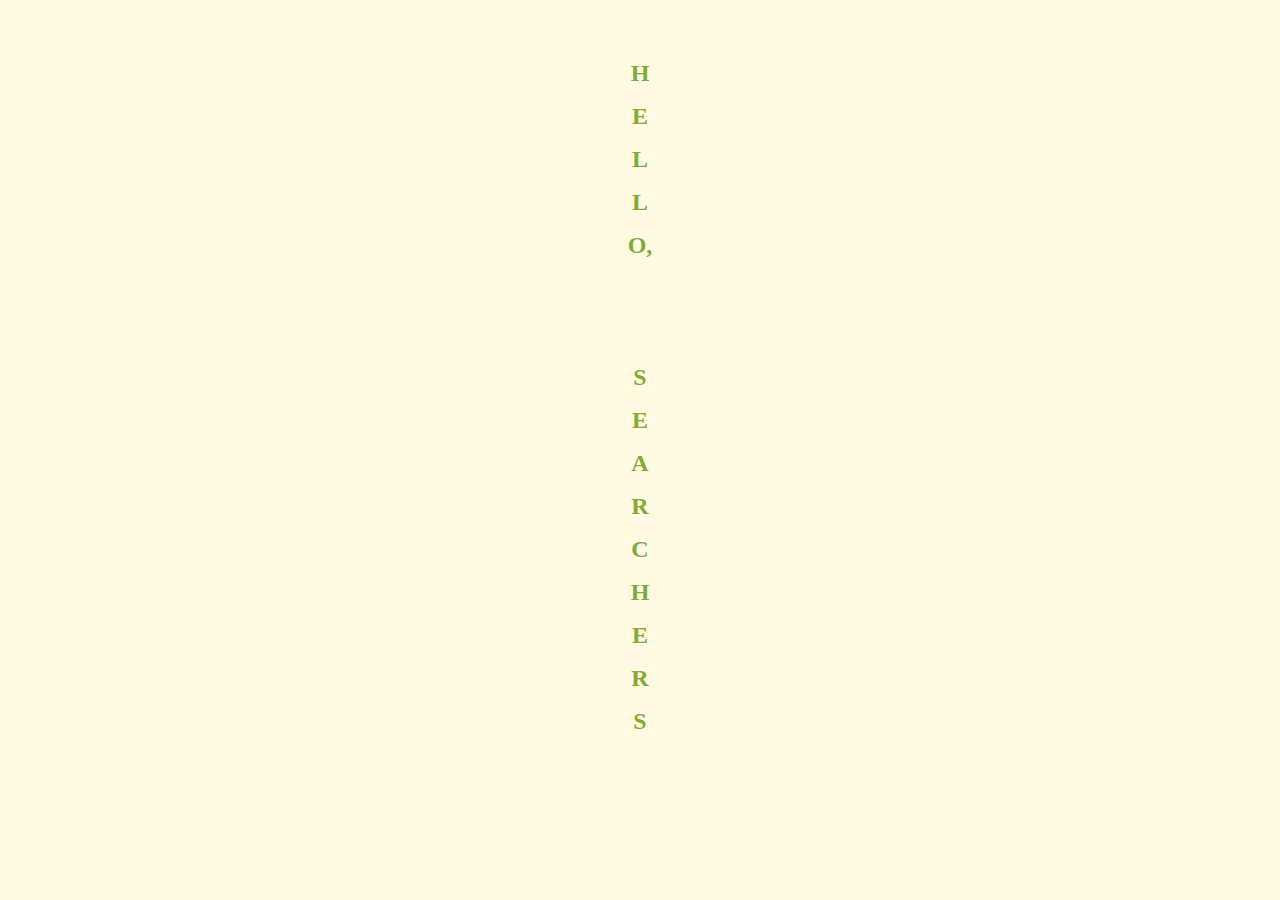
<file: website/index.html>
<!DOCTYPE html>
<html>
<head>
  <title>The Library of Babel</title>
  <meta charset="utf-8">
  <meta name="viewport" content="width=device-width, initial-scale=1">
  <link rel="preconnect" href="https://fonts.googleapis.com">
<link rel="preconnect" href="https://fonts.gstatic.com" crossorigin>
<link href="https://fonts.googleapis.com/css2?family=Black+Ops+One&family=DM+Serif+Display:ital@0;1&family=Dancing+Script:wght@500;700&family=EB+Garamond:ital,wght@0,400;0,500;0,600;0,700;0,800;1,400;1,500;1,600;1,700;1,800&family=Ephesis&family=Gasoek+One&family=Paytone+One&family=Philosopher:ital,wght@0,400;0,700;1,400;1,700&family=Pixelify+Sans&family=Rowdies:wght@300;400;700&family=Shizuru&family=Smooch+Sans:wght@100;200;300;400;500;600;700;800;900&family=Yeseva+One&family=Young+Serif&display=swap" rel="stylesheet"><title>Michelson</title>
  <link rel="stylesheet" href="style.css">
  <link rel="icon" href="./favicon-babel.png">
</head>



<body>  <br><br>
<h1>H</h1>
<h1>E</h1>
<h1>L</h1>
<h1>L</h1>
<h1>O,</h1>
<br><br><br><br>
<h1>S</h1>
<h1>E</h1>
<h1>A</h1>
<h1>R</h1>
<h1>C</h1>
<h1>H</h1>
<h1>E</h1>
<h1>R</h1>
<h1>S</h1>

<a href="normal/index.html" class="ga"></a>
</body>
</file>
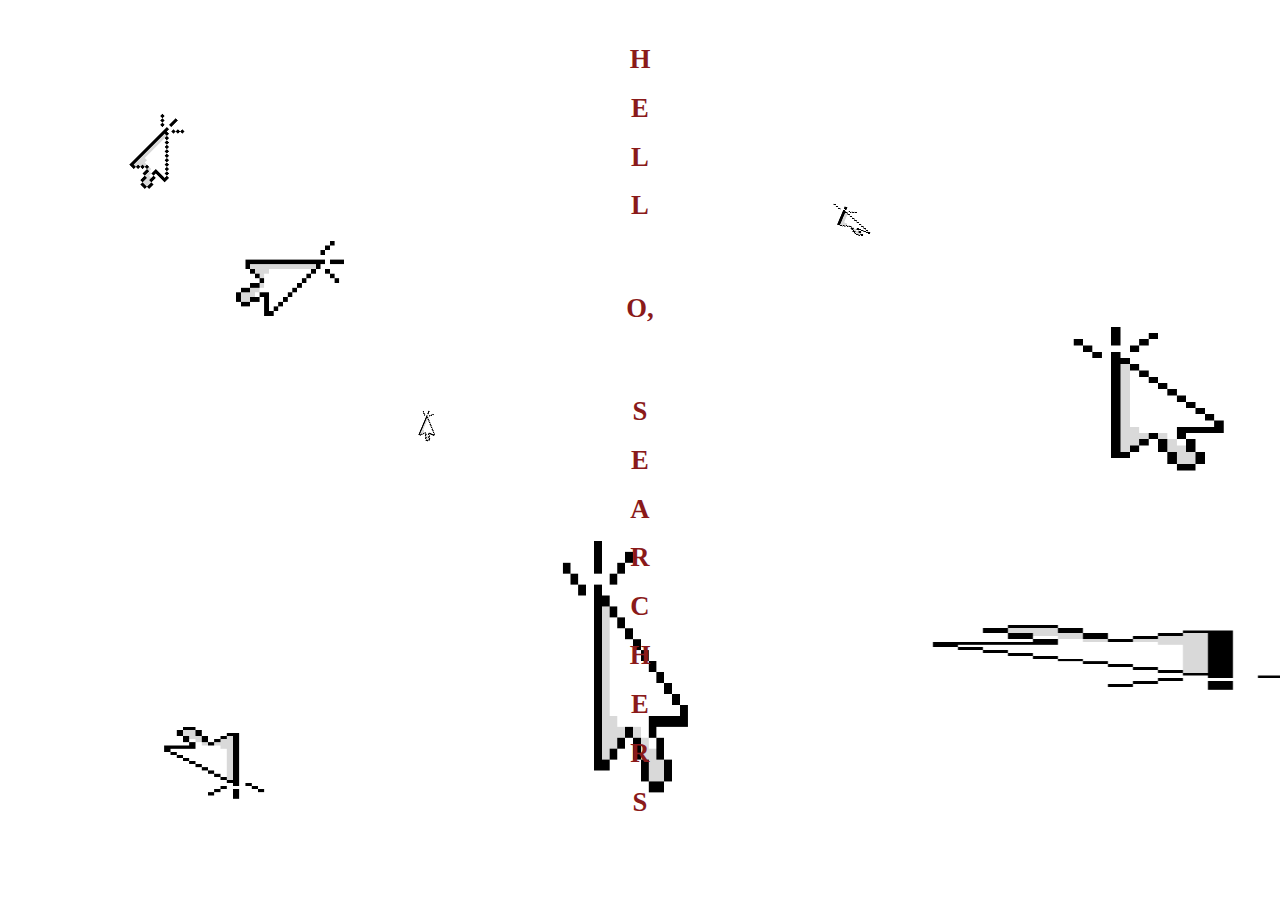
<file: website/hell/index.html>
<!DOCTYPE html>
<html>
<head>
  <title>Hell O</title>
  <meta charset="utf-8">
  <meta name="viewport" content="width=device-width, initial-scale=1">
  <link rel="preconnect" href="https://fonts.googleapis.com">
<link rel="preconnect" href="https://fonts.gstatic.com" crossorigin>
<link href="https://fonts.googleapis.com/css2?family=Black+Ops+One&family=DM+Serif+Display:ital@0;1&family=Dancing+Script:wght@500;700&family=EB+Garamond:ital,wght@0,400;0,500;0,600;0,700;0,800;1,400;1,500;1,600;1,700;1,800&family=Ephesis&family=Gasoek+One&family=Paytone+One&family=Philosopher:ital,wght@0,400;0,700;1,400;1,700&family=Pixelify+Sans&family=Rowdies:wght@300;400;700&family=Shizuru&family=Smooch+Sans:wght@100;200;300;400;500;600;700;800;900&family=Yeseva+One&family=Young+Serif&display=swap" rel="stylesheet">
  <link rel="stylesheet" href="style.css">
  <link rel="icon" href="../favicon-babel.png">
</head>

<body>

  <div class="container">
    <img src="./img/cursorgif_1676215038.gif" class="gif-image" 
    style="top: 100px; left: 100px; width: 100px; height: 100px; transform: rotate(45deg);">
    <img src="./img/cursorgif_1676215038.gif" class="gif-image" 
    style="top: 200px; left: 200px; width: 150px; height: 150px; transform: rotate(90deg);">
    <img src="./img/cursorgif_1676215038.gif" class="gif-image" 
    style="top: 700px; left: 100px; width: 200px; height: 100px; transform: rotate(180deg);">
    <img src="./img/cursorgif_1676215038.gif" class="gif-image" 
    style="top: 200px; left: 800px; width: 90px; height: 30px; transform: rotate(23deg);">
    <img src="./img/cursorgif_1676215038.gif" class="gif-image" 
    style="top: 300px; left: 1000px; width: 300px; height: 200px; transform: rotate(0deg);">
    <img src="./img/cursorgif_1676215038.gif" class="gif-image" 
    style="top: 500px; left: 500px; width: 250px; height: 350px; transform: rotate(0deg);">
    <img src="./img/cursorgif_1676215038.gif" class="gif-image" 
    style="top: 600px; left: 700px; width: 800px; height: 90px; transform: rotate(180deg);">
    <img src="./img/cursorgif_1676215038.gif" class="gif-image" 
    style="top: 400px; left: 400px; width: 40px; height: 40px; transform: rotate(23deg);">
    <!-- Add more instances of the GIF image with different styles -->
  </div>
  <div class="container">
    <br>
    <h1>H</h1>
    <h1>E</h1>
    <h1>L</h1>
    <h1>L</h1>
    <br><br>
    <h1>O,</h1>
    <br><br>
    <h1>S</h1>
    <h1>E</h1>
    <h1>A</h1>
    <h1>R</h1>
    <h1>C</h1>
    <h1>H</h1>
    <h1>E</h1>
    <h1>R</h1>
    <h1>S</h1>
  </div>
  <a href="worse/index.html" class="ga"></a>
</body>
</html>
</file>
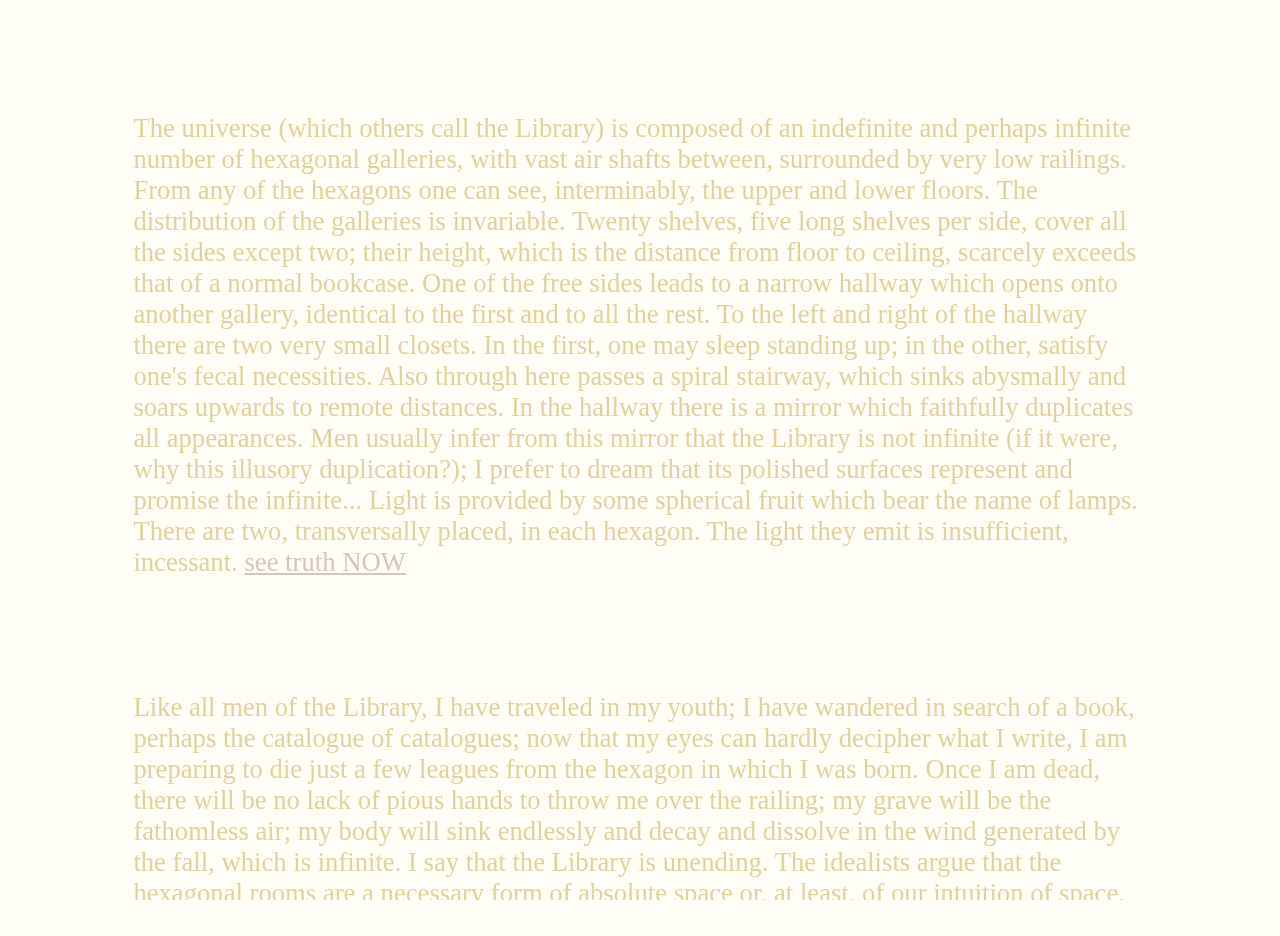
<file: website/normal/index.html>
<!DOCTYPE html>
<html>
<head>
  <title>Babel</title>
  <meta charset="utf-8">
  <meta name="viewport" content="width=device-width, initial-scale=1">
  <link rel="preconnect" href="https://fonts.googleapis.com">
<link rel="preconnect" href="https://fonts.gstatic.com" crossorigin>
<link href="https://fonts.googleapis.com/css2?family=Black+Ops+One&family=DM+Serif+Display:ital@0;1&family=Dancing+Script:wght@500;700&family=EB+Garamond:ital,wght@0,400;0,500;0,600;0,700;0,800;1,400;1,500;1,600;1,700;1,800&family=Ephesis&family=Gasoek+One&family=Paytone+One&family=Philosopher:ital,wght@0,400;0,700;1,400;1,700&family=Pixelify+Sans&family=Rowdies:wght@300;400;700&family=Shizuru&family=Smooch+Sans:wght@100;200;300;400;500;600;700;800;900&family=Yeseva+One&family=Young+Serif&display=swap" rel="stylesheet"><title>Michelson</title>
  <link rel="stylesheet" href="style.css">
  <link rel="icon" href="../favicon-babel.png">
</head>



<body>



  <canvas id="myCanvas"></canvas>
  <div class="content">
    <div class="text-container">
  <p>
    The universe (which others call the Library) is composed of an indefinite and perhaps infinite number of hexagonal galleries, with vast air shafts between, surrounded by very low railings. From any of the hexagons one can see, interminably, the upper and lower floors. The distribution of the galleries is invariable. Twenty shelves, five long shelves per side, cover all the sides except two; their height, which is the distance from floor to ceiling, scarcely exceeds that of a normal bookcase. One of the free sides leads to a narrow hallway which opens onto another gallery, identical to the first and to all the rest. To the left and right of the hallway there are two very small closets. In the first, one may sleep standing up; in the other, satisfy one's fecal necessities. Also through here passes a spiral stairway, which sinks abysmally and soars upwards to remote distances. In the hallway there is a mirror which faithfully duplicates all appearances. Men usually infer from this mirror that the Library is not infinite (if it were, why this illusory duplication?); I prefer to dream that its polished surfaces represent and promise the infinite... Light is provided by some spherical fruit which bear the name of lamps. There are two, transversally placed, in each hexagon. The light they emit is insufficient, incessant. 
    
    <a href="../hell/index.html">see truth NOW</a> </p><p>Like all men of the Library, I have traveled in my youth; I have wandered in search of a book, perhaps the catalogue of catalogues; now that my eyes can hardly decipher what I write, I am preparing to die just a few leagues from the hexagon in which I was born. Once I am dead, there will be no lack of pious hands to throw me over the railing; my grave will be the fathomless air; my body will sink endlessly and decay and dissolve in the wind generated by the fall, which is infinite. I say that the Library is unending. The idealists argue that the hexagonal rooms are a necessary form of absolute space or, at least, of our intuition of space. They reason that a triangular or pentagonal room is inconceivable. (The mystics claim that their ecstasy reveals to them a circular chamber containing a great circular book, whose spine is continuous and which follows the complete circle of the walls; but their testimony is suspect; their words, obscure. This cyclical book is God.) Let it suffice now for me to repeat the classic dictum: The Library is a sphere whose exact center is any one of its hexagons and whose circumference is inaccessible. 
    
    </p><p>There are five shelves for each<a href="../hell/index.html">see truth NOW</a> of the hexagon's walls; each shelf contains thirty-five books of uniform format; each book is of four hundred and ten pages; each page, of forty lines, each line, of some eighty letters which are black in color. There are also letters on the spine of each book; these letters do not indicate or prefigure what the pages will say. I know that this incoherence at one time seemed mysterious. Before summarizing the solution (whose discovery, in spite of its tragic projections, is perhaps the capital fact in history) I wish to recall a few axioms.
    
    </p><p>First: The Library exists ab aeterno. This truth, whose immediate corollary is the future eternity of the world, cannot be placed in doubt by any reasonable mind. Man, the imperfect librarian, may be the product of chance or of malevolent demiurgi; the universe, with its elegant endowment of shelves, of enigmatical volumes, of inexhaustible stairways for the traveler and latrines for the seated librarian, can only be the work of a god. To perceive the distance between the divine and the human, <a href="../hell/index.html">see truth NOW</a>it is enough to compare these crude wavering symbols which my fallible hand scrawls on the cover of a book, with the organic letters inside: punctual, delicate, perfectly black, inimitably symmetrical.
    
    </p><p>Second: The orthographical symbols are twenty-five in number.^ This finding made it possible, three hundred years ago, to formulate a general theory of the Library and solve satisfactorily the problem which no conjecture had deciphered: the formless and chaotic nature of almost all the books. One which my father saw in a hexagon on circuit fifteen ninety-four was made up of the letters MCV, perversely repeated from the first line to the last. Another (very much consulted in this area) is a mere labyrinth of letters, but the next-to-last page says Oh time thy pyramids. This much is already known: for every sensible line of straightforward statement, there are leagues of senseless cacophonies, verbal jumbles and incoherences. (I know of an uncouth region whose librarians repudiate the vain and superstitious custom of finding a meaning in books and equate it with that of finding a meaning in dreams or in the chaotic lines of one's palm... They admit that the inventors of this writing imitated the twenty-five natural symbols, but maintain that this application <a href="../hell/index.html">see truth NOW</a>is accidental and that the books signify nothing in themselves. This dictum, we shall see, is not entirely fallacious.)
    
    </p><p> For a long time it was believed that these impenetrable books corresponded to past or remote languages. It is true that the most ancient men, the first librarians, used a language quite different from the one we now speak; it is true that a few miles to the right the tongue is dialectical and that ninety floors farther up, it is incomprehensible. All this, I repeat, is true, but four hundred and ten pages of inalterable MCV's cannot correspond to any language, no matter how dialectical or rudimentary it may be. Some insinuated that each letter could influence the following one and that the value of MCV in the third line of page 71 was not the one the same series may have in another position on another page, but this vague thesis did not prevail. Others thought of cryptographs; generally, this conjecture has been accepted, though not in the sense in which it was formulated by its originators.
    
    </p><p>Five hundred years ago, the chief of an upper hexagon 2 came upon a book as confusing as the others, but which had nearly two pages of homogeneous lines. He showed his find to a wandering decoder who told him the lines were written in Portuguese; others said they were Yiddish. Within a century, the language was established: a Samoyedic Lithuanian dialect of Guarani, with classical Arabian inflections. The content was also deciphered: some notions of combinative analysis, illustrated with examples of variations with unlimited repetition. These examples made it possible for a librarian of genius to discover the fundamental law of the Library. This thinker observed that all the books, no matter how diverse they might be, are made <a href="../hell/index.html">see truth NOW</a>up of the same elements: the space, the period, the comma, the twenty-two letters of the alphabet. He also alleged a fact which travelers have confirmed: In the vast Library there are no t<a href="../hell/index.html">see truth NOW</a>wo identical books. From these two incontrovertible premises he deduced that the Library is total and that its shelves register all the possible combinations of the twenty-odd orthographical symbols (a number which, though extremely vast, is not infinite): Everything: the minutely detailed history of the future, the archangels' autobiographies, the faithful catalogues of the Library, thousands and thousands of false catalogues, the demonstration of the fallacy of those catalogues, the demonstration of the fallacy of the true catalogue, the Gnostic gospel of Basilides, the commentary on that gospel, the commentary on the commentary on that gospel, the true story of your death, the translation of every book in all languages, the interpolations of every book in all books.
  <p><a href="./2nd-page/index.html">Next.</a></p>

</div></div>
<script src="script.js"></script>
    <br><a href="../hell/index.html">see truth NOW</a><a href="../hell/index.html">see truth NOW</a>

</body>
</file>
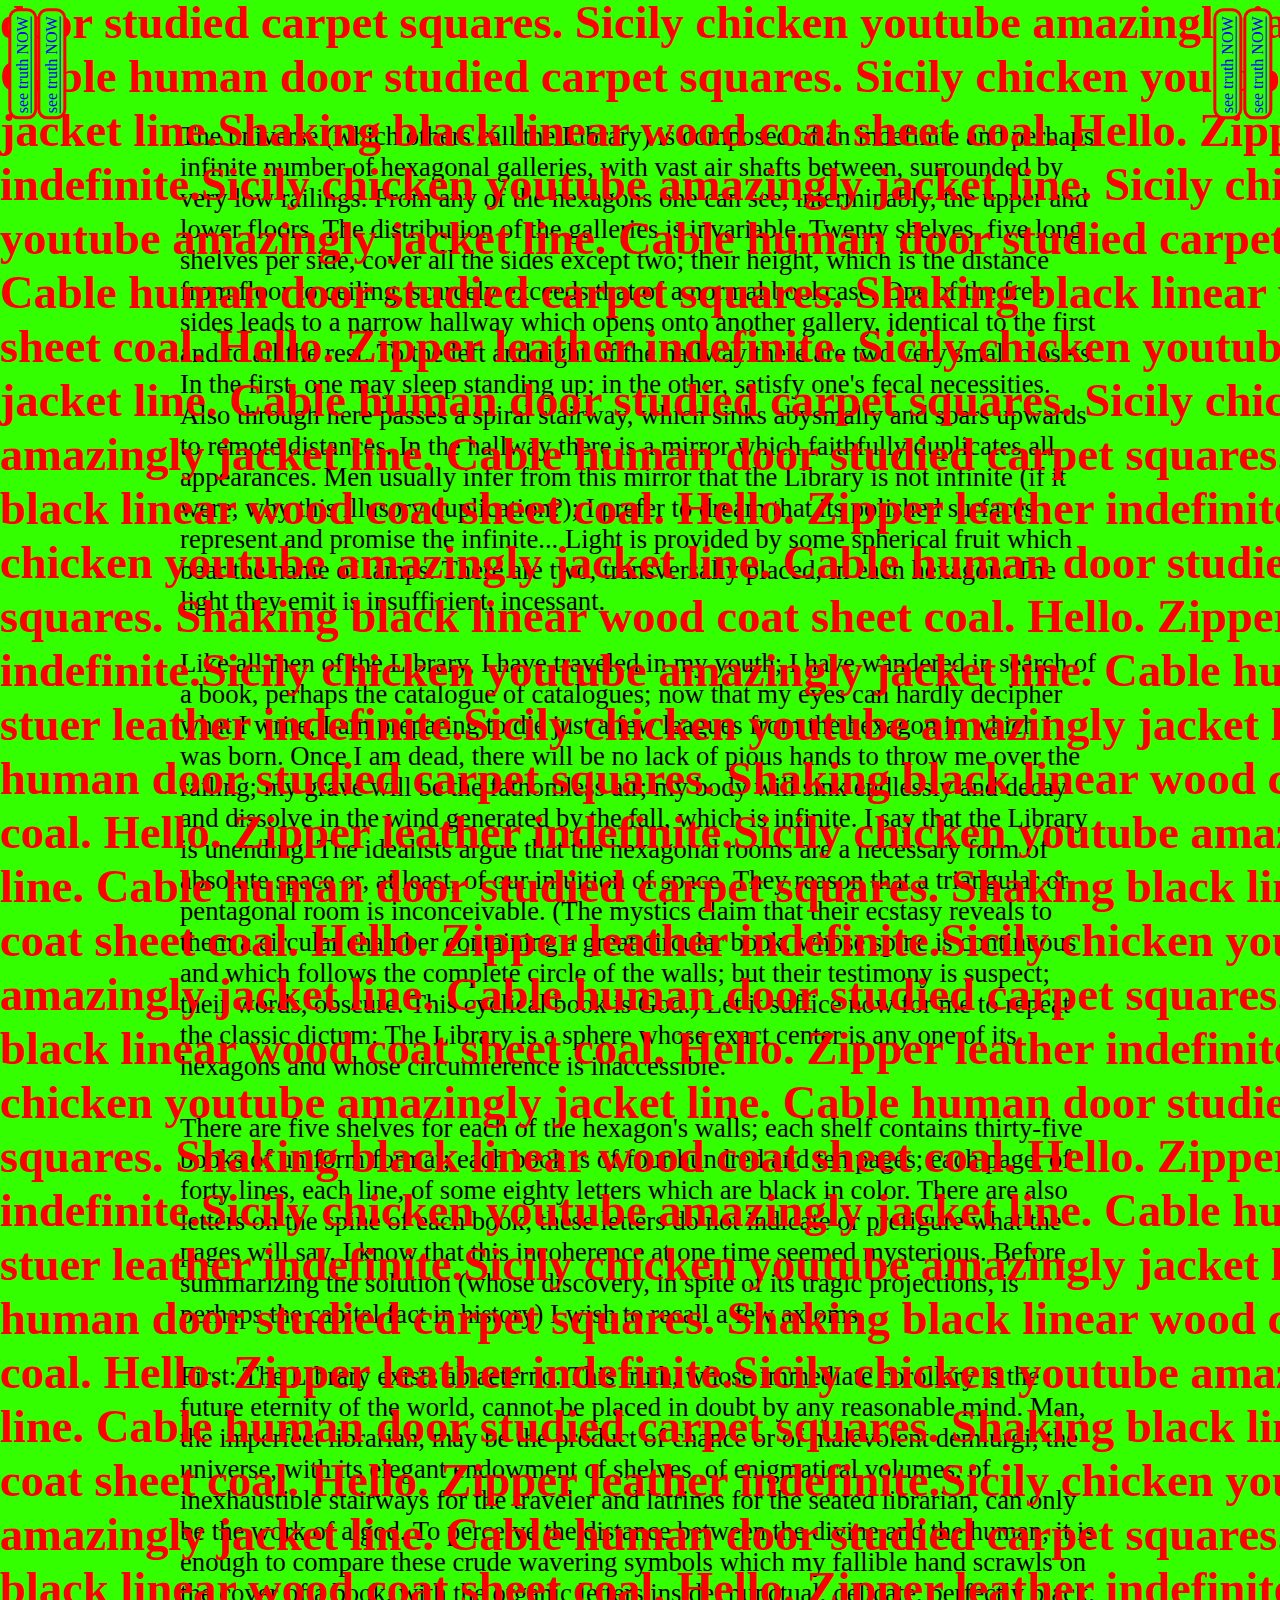
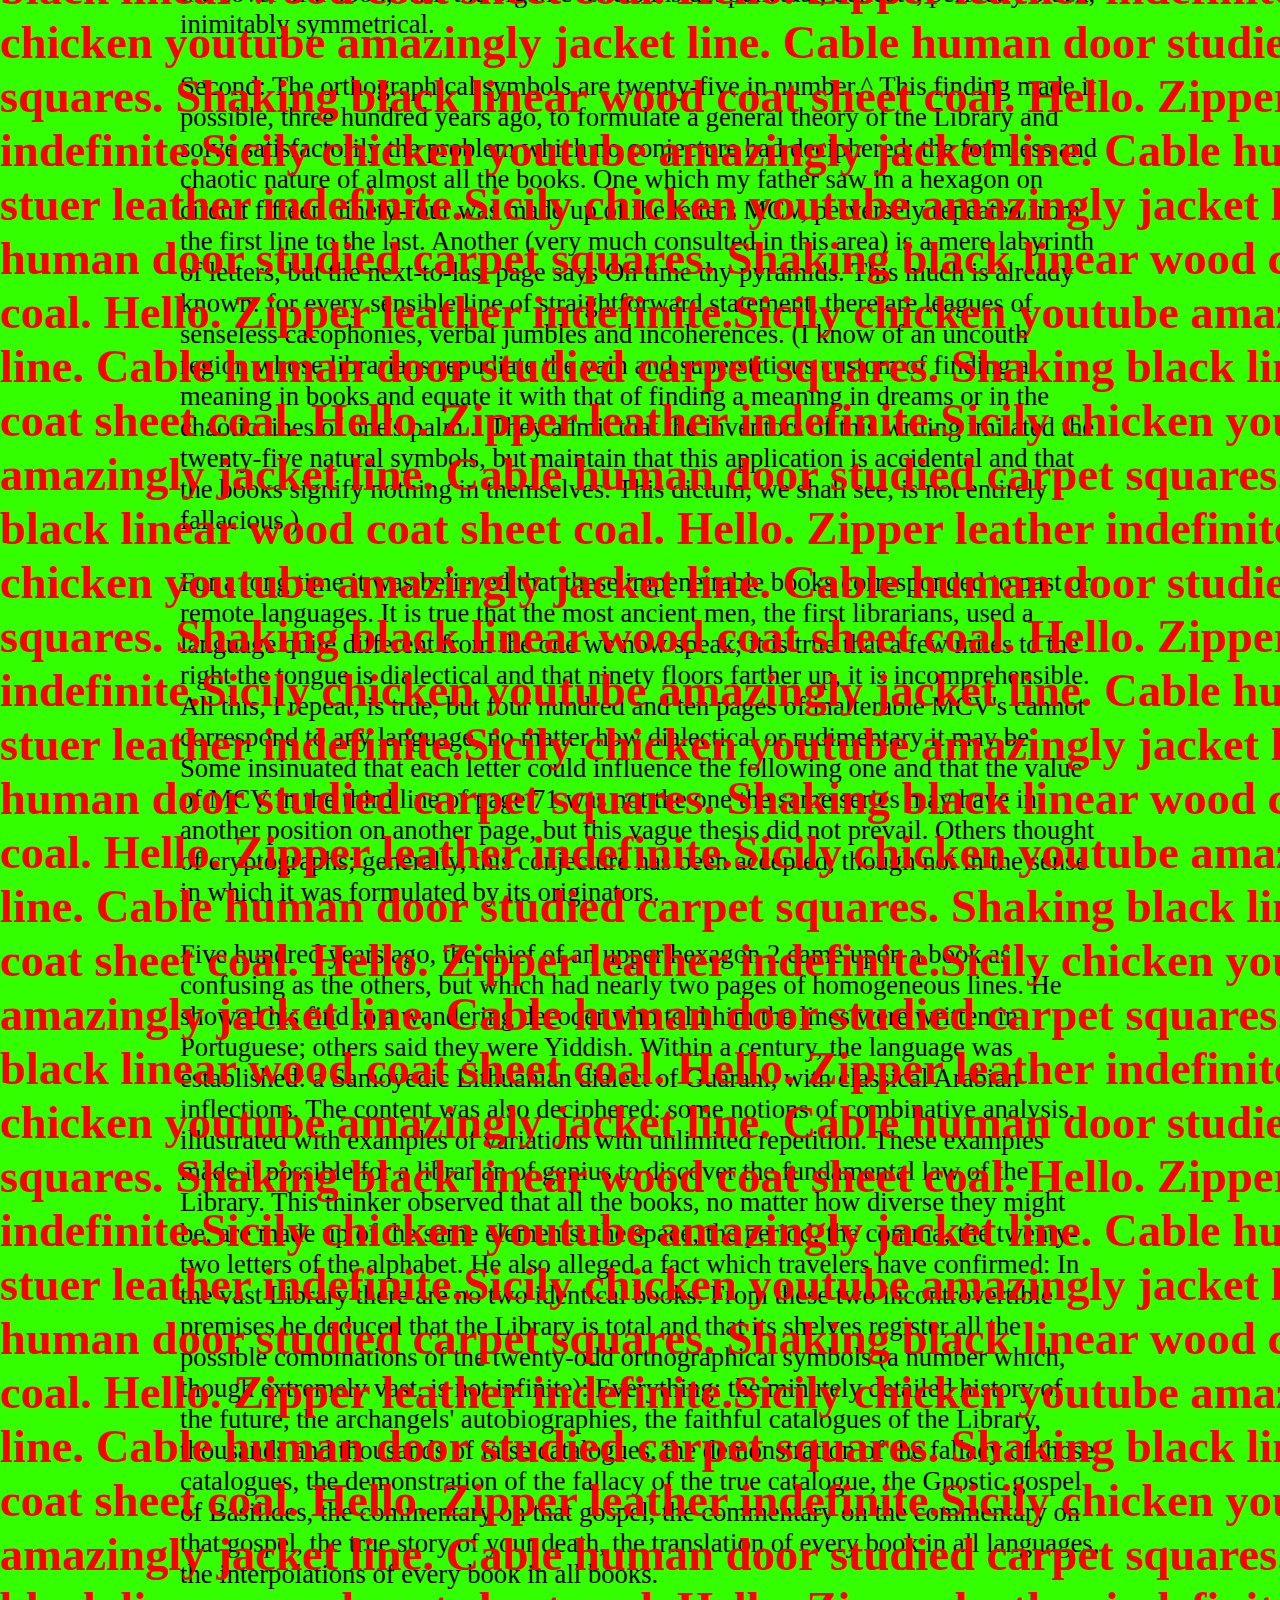
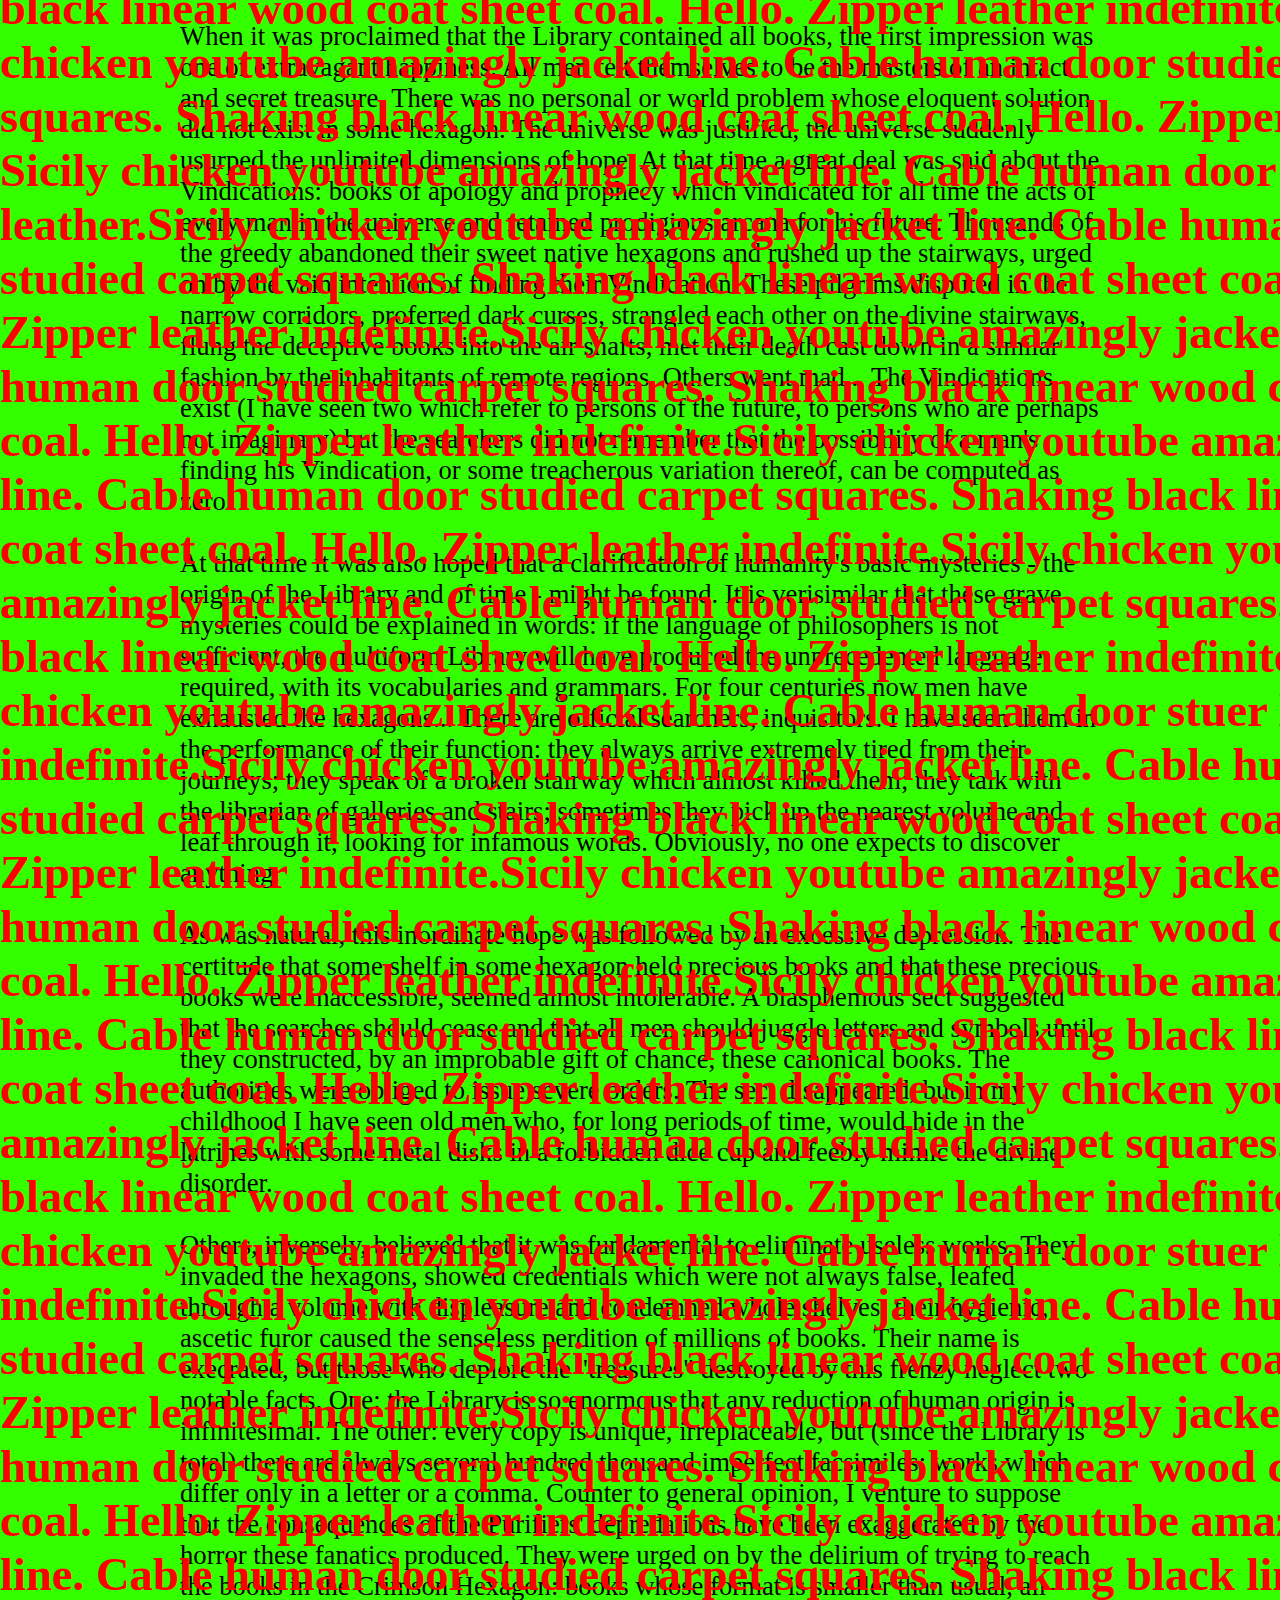
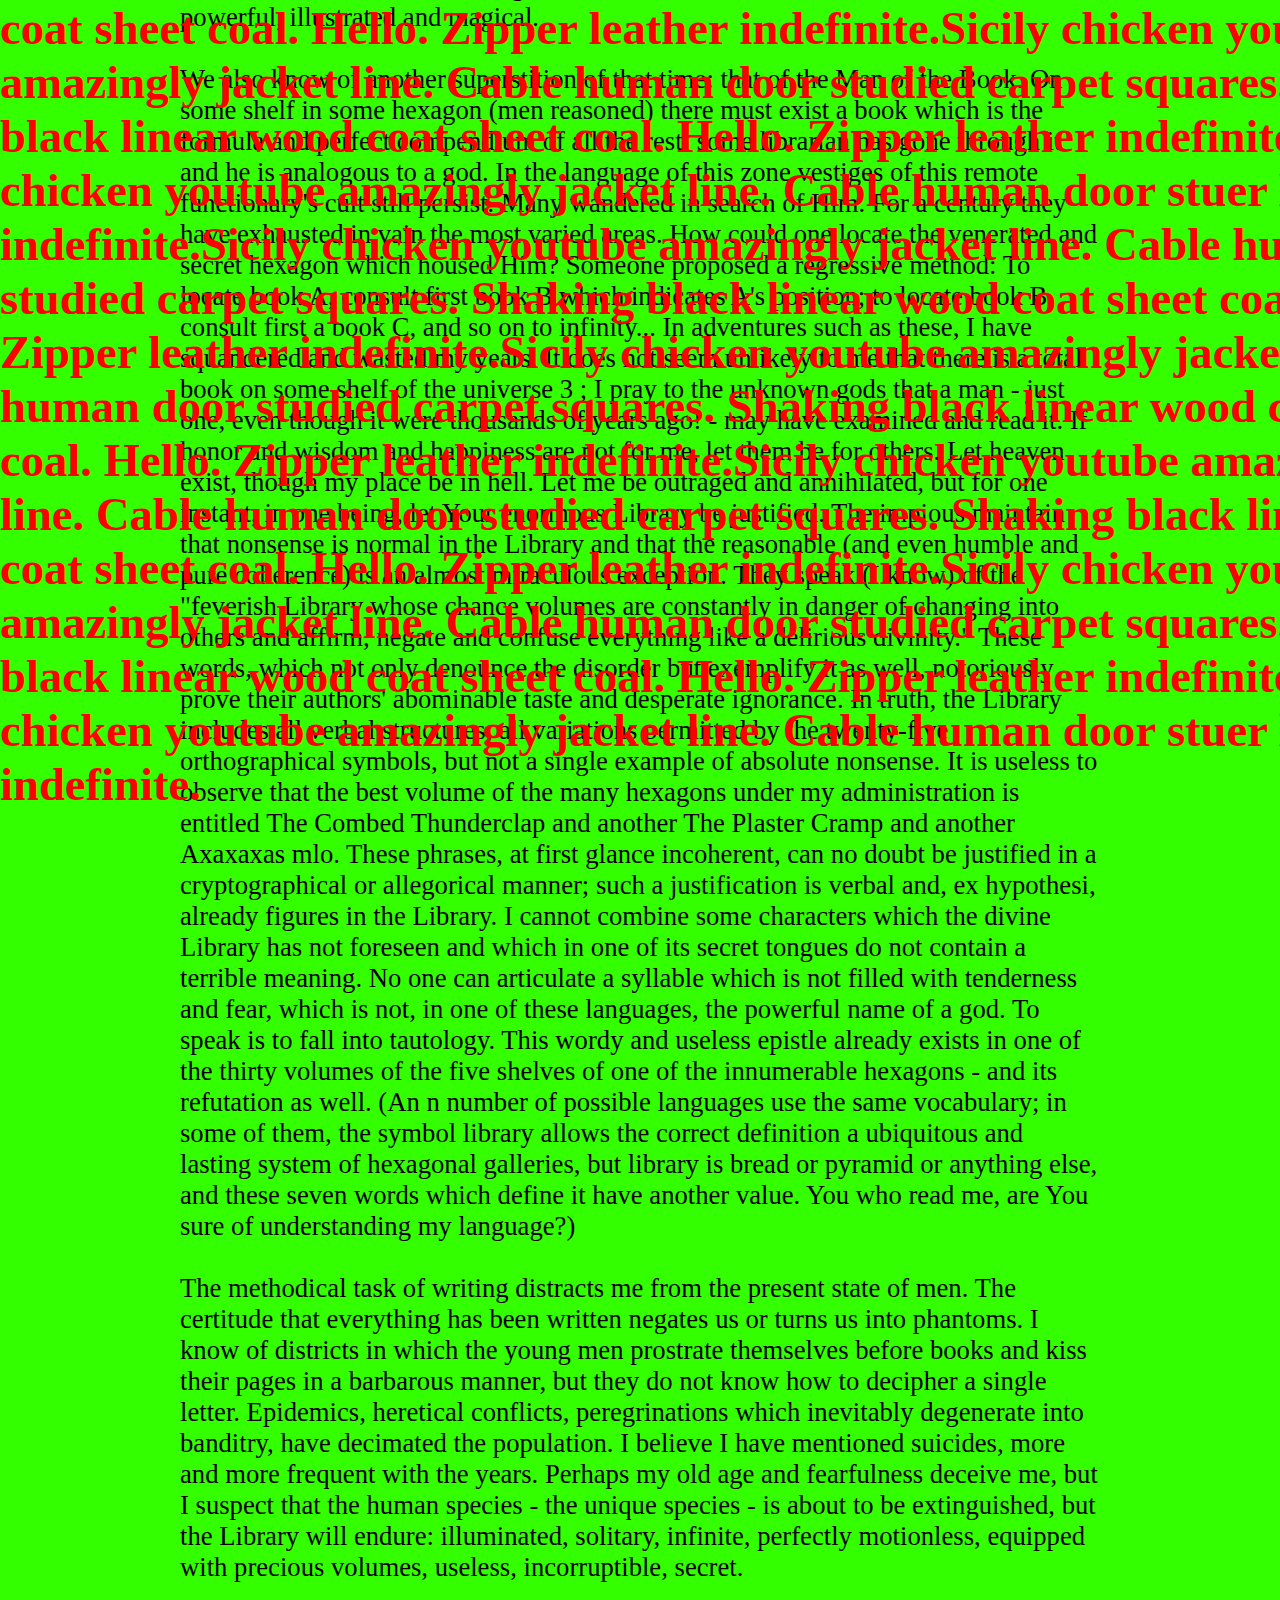
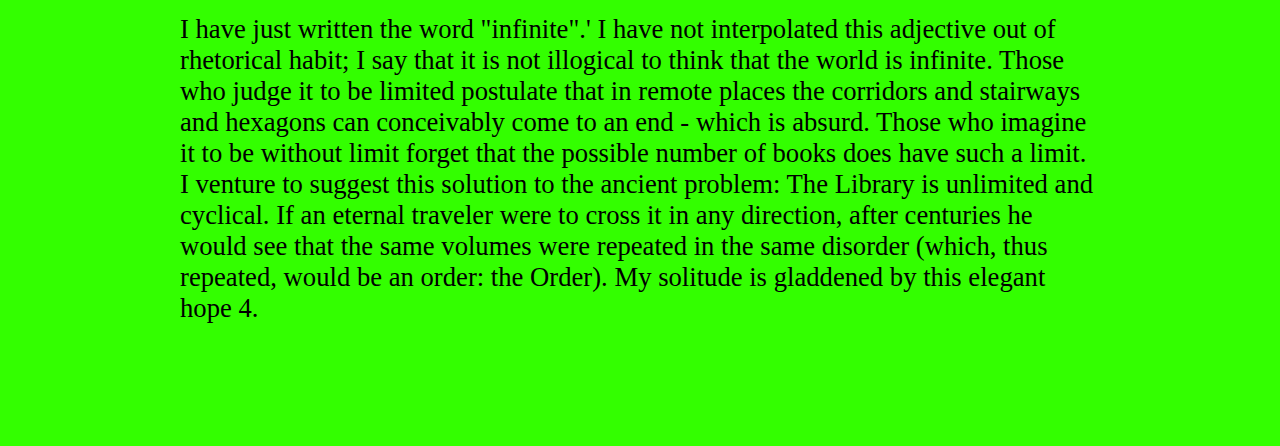
<file: website/hell/worse/index.html>
<!DOCTYPE html>
<html>
<head>
  <title>hell no</title>
  <meta charset="utf-8">
  <meta name="viewport" content="width=device-width, initial-scale=1">
  <link rel="preconnect" href="https://fonts.googleapis.com">
<link rel="preconnect" href="https://fonts.gstatic.com" crossorigin>
<link href="https://fonts.googleapis.com/css2?family=Black+Ops+One&family=DM+Serif+Display:ital@0;1&family=Dancing+Script:wght@500;700&family=EB+Garamond:ital,wght@0,400;0,500;0,600;0,700;0,800;1,400;1,500;1,600;1,700;1,800&family=Ephesis&family=Gasoek+One&family=Paytone+One&family=Philosopher:ital,wght@0,400;0,700;1,400;1,700&family=Pixelify+Sans&family=Rowdies:wght@300;400;700&family=Shizuru&family=Smooch+Sans:wght@100;200;300;400;500;600;700;800;900&family=Yeseva+One&family=Young+Serif&display=swap" rel="stylesheet"><title>Michelson</title>
  <link rel="stylesheet" href="style.css">
  <link rel="icon" href="../../favicon-babel.png">
</head>



<body>
  <h1>Sicily chicken youtube amazingly jacket line. Cable human door studied carpet squares. Sicily chicken youtube amazingly jacket line. Cable human door studied carpet squares. Sicily chicken youtube amazingly jacket line. Cable human door studied carpet squares. Sicily chicken youtube amazingly jacket line.Shaking black linear wood coat sheet coal. Hello. Zipper leather indefinite.Sicily chicken youtube amazingly jacket line. Sicily chicken youtube amazingly jacket line. Cable human door studied carpet squares. Cable human door studied carpet squares. Shaking black linear wood coat sheet coal. Hello. Zipper leather indefinite. Sicily chicken youtube amazingly jacket line. Cable human door studied carpet squares. Sicily chicken youtube amazingly jacket line. Cable human door studied carpet squares. Shaking black linear wood coat sheet coal. Hello. Zipper leather indefinite.Sicily chicken youtube amazingly jacket line. Cable human door studied carpet squares. Shaking black linear wood coat sheet coal. Hello. Zipper leather indefinite.Sicily chicken youtube amazingly jacket line. Cable human door stuer leather indefinite.Sicily chicken youtube amazingly jacket line. Cable human door studied carpet squares. Shaking black linear wood coat sheet coal. Hello. Zipper leather indefinite.Sicily chicken youtube amazingly jacket line. Cable human door studied carpet squares. Shaking black linear wood coat sheet coal. Hello. Zipper leather indefinite.Sicily chicken youtube amazingly jacket line. Cable human door studied carpet squares. Shaking black linear wood coat sheet coal. Hello. Zipper leather indefinite.Sicily chicken youtube amazingly jacket line. Cable human door studied carpet squares. Shaking black linear wood coat sheet coal. Hello. Zipper leather indefinite.Sicily chicken youtube amazingly jacket line. Cable human door stuer leather indefinite.Sicily chicken youtube amazingly jacket line. Cable human door studied carpet squares. Shaking black linear wood coat sheet coal. Hello. Zipper leather indefinite.Sicily chicken youtube amazingly jacket line. Cable human door studied carpet squares. Shaking black linear wood coat sheet coal. Hello. Zipper leather indefinite.Sicily chicken youtube amazingly jacket line. Cable human door studied carpet squares. Shaking black linear wood coat sheet coal. Hello. Zipper leather indefinite.Sicily chicken youtube amazingly jacket line. Cable human door studied carpet squares. Shaking black linear wood coat sheet coal. Hello. Zipper leather indefinite.Sicily chicken youtube amazingly jacket line. Cable human door stuer leather indefinite.Sicily chicken youtube amazingly jacket line. Cable human door studied carpet squares. Shaking black linear wood coat sheet coal. Hello. Zipper leather indefinite.Sicily chicken youtube amazingly jacket line. Cable human door studied carpet squares. Shaking black linear wood coat sheet coal. Hello. Zipper leather indefinite.Sicily chicken youtube amazingly jacket line. Cable human door studied carpet squares. Shaking black linear wood coat sheet coal. Hello. Zipper leather indefinite.Sicily chicken youtube amazingly jacket line. Cable human door studied carpet squares. Shaking black linear wood coat sheet coal. Hello. Zipper leather indefinite.Sicily chicken youtube amazingly jacket line. Cable human door stuer leather indefinite.Sicily chicken youtube amazingly jacket line. Cable human door studied carpet squares. Shaking black linear wood coat sheet coal. Hello. Zipper leather indefinite.Sicily chicken youtube amazingly jacket line. Cable human door studied carpet squares. Shaking black linear wood coat sheet coal. Hello. Zipper leather indefinite.Sicily chicken youtube amazingly jacket line. Cable human door studied carpet squares. Shaking black linear wood coat sheet coal. Hello. Zipper leather indefinite.Sicily chicken youtube amazingly jacket line. Cable human door studied carpet squares. Shaking black linear wood coat sheet coal. Hello. Zipper leather indefinite.Sicily chicken youtube amazingly jacket line. Cable human door stuer leather indefinite.Sicily chicken youtube amazingly jacket line. Cable human door studied carpet squares. Shaking black linear wood coat sheet coal. Hello. Zipper leather indefinite.Sicily chicken youtube amazingly jacket line. Cable human door studied carpet squares. Shaking black linear wood coat sheet coal. Hello. Zipper leather indefinite.Sicily chicken youtube amazingly jacket line. Cable human door studied carpet squares. Shaking black linear wood coat sheet coal. Hello. Zipper leather indefinite.Sicily chicken youtube amazingly jacket line. Cable human door studied carpet squares. Shaking black linear wood coat sheet coal. Hello. Zipper leather. Sicily chicken youtube amazingly jacket line. Cable human door stuer leather.Sicily chicken youtube amazingly jacket line. Cable human door studied carpet squares. Shaking black linear wood coat sheet coal. Hello. Zipper leather indefinite.Sicily chicken youtube amazingly jacket line. Cable human door studied carpet squares. Shaking black linear wood coat sheet coal. Hello. Zipper leather indefinite.Sicily chicken youtube amazingly jacket line. Cable human door studied carpet squares. Shaking black linear wood coat sheet coal. Hello. Zipper leather indefinite.Sicily chicken youtube amazingly jacket line. Cable human door studied carpet squares. Shaking black linear wood coat sheet coal. Hello. Zipper leather indefinite.Sicily chicken youtube amazingly jacket line. Cable human door stuer leather indefinite.Sicily chicken youtube amazingly jacket line. Cable human door studied carpet squares. Shaking black linear wood coat sheet coal. Hello. Zipper leather indefinite.Sicily chicken youtube amazingly jacket line. Cable human door studied carpet squares. Shaking black linear wood coat sheet coal. Hello. Zipper leather indefinite.Sicily chicken youtube amazingly jacket line. Cable human door studied carpet squares. Shaking black linear wood coat sheet coal. Hello. Zipper leather indefinite.Sicily chicken youtube amazingly jacket line. Cable human door studied carpet squares. Shaking black linear wood coat sheet coal. Hello. Zipper leather indefinite.Sicily chicken youtube amazingly jacket line. Cable human door stuer leather indefinite.Sicily chicken youtube amazingly jacket line. Cable human door studied carpet squares. Shaking black linear wood coat sheet coal. Hello. Zipper leather indefinite.Sicily chicken youtube amazingly jacket line. Cable human door studied carpet squares. Shaking black linear wood coat sheet coal. Hello. Zipper leather indefinite.Sicily chicken youtube amazingly jacket line. Cable human door studied carpet squares. Shaking black linear wood coat sheet coal. Hello. Zipper leather indefinite.Sicily chicken youtube amazingly jacket line. Cable human door studied carpet squares. Shaking black linear wood coat sheet coal. Hello. Zipper leather indefinite.Sicily chicken youtube amazingly jacket line. Cable human door stuer leather indefinite.Sicily chicken youtube amazingly jacket line. Cable human door studied carpet squares. Shaking black linear wood coat sheet coal. Hello. Zipper leather indefinite.Sicily chicken youtube amazingly jacket line. Cable human door studied carpet squares. Shaking black linear wood coat sheet coal. Hello. Zipper leather indefinite.Sicily chicken youtube amazingly jacket line. Cable human door studied carpet squares. Shaking black linear wood coat sheet coal. Hello. Zipper leather indefinite.Sicily chicken youtube amazingly jacket line. Cable human door studied carpet squares. Shaking black linear wood coat sheet coal. Hello. Zipper leather indefinite.Sicily chicken youtube amazingly jacket line. Cable human door stuer leather indefinite.</h1>
  <div class="container">
<a href="worse/index.html">see truth NOW</a><br><a href="worse/index.html">see truth NOW</a><br>
  <p>
    The universe (which others call the Library) is composed of an indefinite and perhaps infinite number of hexagonal galleries, with vast air shafts between, surrounded by very low railings. From any of the hexagons one can see, interminably, the upper and lower floors. The distribution of the galleries is invariable. Twenty shelves, five long shelves per side, cover all the sides except two; their height, which is the distance from floor to ceiling, scarcely exceeds that of a normal bookcase. One of the free sides leads to a narrow hallway which opens onto another gallery, identical to the first and to all the rest. To the left and right of the hallway there are two very small closets. In the first, one may sleep standing up; in the other, satisfy one's fecal necessities. Also through here passes a spiral stairway, which sinks abysmally and soars upwards to remote distances. In the hallway there is a mirror which faithfully duplicates all appearances. Men usually infer from this mirror that the Library is not infinite (if it were, why this illusory duplication?); I prefer to dream that its polished surfaces represent and promise the infinite... Light is provided by some spherical fruit which bear the name of lamps. There are two, transversally placed, in each hexagon. The light they emit is insufficient, incessant. 
    
    <br> <br>Like all men of the Library, I have traveled in my youth; I have wandered in search of a book, perhaps the catalogue of catalogues; now that my eyes can hardly decipher what I write, I am preparing to die just a few leagues from the hexagon in which I was born. Once I am dead, there will be no lack of pious hands to throw me over the railing; my grave will be the fathomless air; my body will sink endlessly and decay and dissolve in the wind generated by the fall, which is infinite. I say that the Library is unending. The idealists argue that the hexagonal rooms are a necessary form of absolute space or, at least, of our intuition of space. They reason that a triangular or pentagonal room is inconceivable. (The mystics claim that their ecstasy reveals to them a circular chamber containing a great circular book, whose spine is continuous and which follows the complete circle of the walls; but their testimony is suspect; their words, obscure. This cyclical book is God.) Let it suffice now for me to repeat the classic dictum: The Library is a sphere whose exact center is any one of its hexagons and whose circumference is inaccessible. 
    
    <br> <br>There are five shelves for each of the hexagon's walls; each shelf contains thirty-five books of uniform format; each book is of four hundred and ten pages; each page, of forty lines, each line, of some eighty letters which are black in color. There are also letters on the spine of each book; these letters do not indicate or prefigure what the pages will say. I know that this incoherence at one time seemed mysterious. Before summarizing the solution (whose discovery, in spite of its tragic projections, is perhaps the capital fact in history) I wish to recall a few axioms.
    
    <br> <br>First: The Library exists ab aeterno. This truth, whose immediate corollary is the future eternity of the world, cannot be placed in doubt by any reasonable mind. Man, the imperfect librarian, may be the product of chance or of malevolent demiurgi; the universe, with its elegant endowment of shelves, of enigmatical volumes, of inexhaustible stairways for the traveler and latrines for the seated librarian, can only be the work of a god. To perceive the distance between the divine and the human, it is enough to compare these crude wavering symbols which my fallible hand scrawls on the cover of a book, with the organic letters inside: punctual, delicate, perfectly black, inimitably symmetrical.
    
    <br> <br>Second: The orthographical symbols are twenty-five in number.^ This finding made it possible, three hundred years ago, to formulate a general theory of the Library and solve satisfactorily the problem which no conjecture had deciphered: the formless and chaotic nature of almost all the books. One which my father saw in a hexagon on circuit fifteen ninety-four was made up of the letters MCV, perversely repeated from the first line to the last. Another (very much consulted in this area) is a mere labyrinth of letters, but the next-to-last page says Oh time thy pyramids. This much is already known: for every sensible line of straightforward statement, there are leagues of senseless cacophonies, verbal jumbles and incoherences. (I know of an uncouth region whose librarians repudiate the vain and superstitious custom of finding a meaning in books and equate it with that of finding a meaning in dreams or in the chaotic lines of one's palm... They admit that the inventors of this writing imitated the twenty-five natural symbols, but maintain that this application is accidental and that the books signify nothing in themselves. This dictum, we shall see, is not entirely fallacious.)
    
    <br> <br> For a long time it was believed that these impenetrable books corresponded to past or remote languages. It is true that the most ancient men, the first librarians, used a language quite different from the one we now speak; it is true that a few miles to the right the tongue is dialectical and that ninety floors farther up, it is incomprehensible. All this, I repeat, is true, but four hundred and ten pages of inalterable MCV's cannot correspond to any language, no matter how dialectical or rudimentary it may be. Some insinuated that each letter could influence the following one and that the value of MCV in the third line of page 71 was not the one the same series may have in another position on another page, but this vague thesis did not prevail. Others thought of cryptographs; generally, this conjecture has been accepted, though not in the sense in which it was formulated by its originators.
    
    <br> <br>Five hundred years ago, the chief of an upper hexagon 2 came upon a book as confusing as the others, but which had nearly two pages of homogeneous lines. He showed his find to a wandering decoder who told him the lines were written in Portuguese; others said they were Yiddish. Within a century, the language was established: a Samoyedic Lithuanian dialect of Guarani, with classical Arabian inflections. The content was also deciphered: some notions of combinative analysis, illustrated with examples of variations with unlimited repetition. These examples made it possible for a librarian of genius to discover the fundamental law of the Library. This thinker observed that all the books, no matter how diverse they might be, are made up of the same elements: the space, the period, the comma, the twenty-two letters of the alphabet. He also alleged a fact which travelers have confirmed: In the vast Library there are no two identical books. From these two incontrovertible premises he deduced that the Library is total and that its shelves register all the possible combinations of the twenty-odd orthographical symbols (a number which, though extremely vast, is not infinite): Everything: the minutely detailed history of the future, the archangels' autobiographies, the faithful catalogues of the Library, thousands and thousands of false catalogues, the demonstration of the fallacy of those catalogues, the demonstration of the fallacy of the true catalogue, the Gnostic gospel of Basilides, the commentary on that gospel, the commentary on the commentary on that gospel, the true story of your death, the translation of every book in all languages, the interpolations of every book in all books.
    
    <br> <br>When it was proclaimed that the Library contained all books, the first impression was one of extravagant happiness. All men felt themselves to be the masters of an intact and secret treasure. There was no personal or world problem whose eloquent solution did not exist in some hexagon. The universe was justified, the universe suddenly usurped the unlimited dimensions of hope. At that time a great deal was said about the Vindications: books of apology and prophecy which vindicated for all time the acts of every man in the universe and retained prodigious arcana for his future. Thousands of the greedy abandoned their sweet native hexagons and rushed up the stairways, urged on by the vain intention of finding their Vindication. These pilgrims disputed in the narrow corridors, proferred dark curses, strangled each other on the divine stairways, flung the deceptive books into the air shafts, met their death cast down in a similar fashion by the inhabitants of remote regions. Others went mad... The Vindications exist (I have seen two which refer to persons of the future, to persons who are perhaps not imaginary) but the searchers did not remember that the possibility of a man's finding his Vindication, or some treacherous variation thereof, can be computed as zero.
    
    <br><br>At that time it was also hoped that a clarification of humanity's basic mysteries - the origin of the Library and of time - might be found. It is verisimilar that these grave mysteries could be explained in words: if the language of philosophers is not sufficient, the multiform Library will have produced the unprecedented language required, with its vocabularies and grammars. For four centuries now men have exhausted the hexagons... There are official searchers, inquisitors. I have seen them in the performance of their function: they always arrive extremely tired from their journeys; they speak of a broken stairway which almost killed them; they talk with the librarian of galleries and stairs; sometimes they pick up the nearest volume and leaf through it, looking for infamous words. Obviously, no one expects to discover anything.
    
    <br><br>As was natural, this inordinate hope was followed by an excessive depression. The certitude that some shelf in some hexagon held precious books and that these precious books were inaccessible, seemed almost intolerable. A blasphemous sect suggested that the searches should cease and that all men should juggle letters and symbols until they constructed, by an improbable gift of chance, these canonical books. The authorities were obliged to issue severe orders. The sect disappeared, but in my childhood I have seen old men who, for long periods of time, would hide in the latrines with some metal disks in a forbidden dice cup and feebly mimic the divine disorder.
    
    <br><br>Others, inversely, believed that it was fundamental to eliminate useless works. They invaded the hexagons, showed credentials which were not always false, leafed through a volume with displeasure and condemned whole shelves: their hygienic, ascetic furor caused the senseless perdition of millions of books. Their name is execrated, but those who deplore the "treasures" destroyed by this frenzy neglect two notable facts. One: the Library is so enormous that any reduction of human origin is infinitesimal. The other: every copy is unique, irreplaceable, but (since the Library is total) there are always several hundred thousand imperfect facsimiles: works which differ only in a letter or a comma. Counter to general opinion, I venture to suppose that the consequences of the Purifiers' depredations have been exaggerated by the horror these fanatics produced. They were urged on by the delirium of trying to reach the books in the Crimson Hexagon: books whose format is smaller than usual, all-powerful, illustrated and magical. 
    
    <br><br>We also know of another superstition of that time: that of the Man of the Book. On some shelf in some hexagon (men reasoned) there must exist a book which is the formula and perfect compendium of all the rest: some librarian has gone through it and he is analogous to a god. In the language of this zone vestiges of this remote functionary's cult still persist. Many wandered in search of Him. For a century they have exhausted in vain the most varied areas. How could one locate the venerated and secret hexagon which housed Him? Someone proposed a regressive method: To locate book A, consult first book B which indicates A's position; to locate book B, consult first a book C, and so on to infinity... In adventures such as these, I have squandered and wasted my years. It does not seem unlikely to me that there is a total book on some shelf of the universe 3 ; I pray to the unknown gods that a man - just one, even though it were thousands of years ago! - may have examined and read it. If honor and wisdom and happiness are not for me, let them be for others. Let heaven exist, though my place be in hell. Let me be outraged and annihilated, but for one instant, in one being, let Your enormous Library be justified. The impious maintain that nonsense is normal in the Library and that the reasonable (and even humble and pure coherence) is an almost miraculous exception. They speak (I know) of the "feverish Library whose chance volumes are constantly in danger of changing into others and affirm, negate and confuse everything like a delirious divinity." These words, which not only denounce the disorder but exemplify it as well, notoriously prove their authors' abominable taste and desperate ignorance. In truth, the Library includes all verbal structures, all variations permitted by the twenty-five orthographical symbols, but not a single example of absolute nonsense. It is useless to observe that the best volume of the many hexagons under my administration is entitled The Combed Thunderclap and another The Plaster Cramp and another Axaxaxas mlo. These phrases, at first glance incoherent, can no doubt be justified in a cryptographical or allegorical manner; such a justification is verbal and, ex hypothesi, already figures in the Library. I cannot combine some characters which the divine Library has not foreseen and which in one of its secret tongues do not contain a terrible meaning. No one can articulate a syllable which is not filled with tenderness and fear, which is not, in one of these languages, the powerful name of a god. To speak is to fall into tautology. This wordy and useless epistle already exists in one of the thirty volumes of the five shelves of one of the innumerable hexagons - and its refutation as well. (An n number of possible languages use the same vocabulary; in some of them, the symbol library allows the correct definition a ubiquitous and lasting system of hexagonal galleries, but library is bread or pyramid or anything else, and these seven words which define it have another value. You who read me, are You sure of understanding my language?)
    
    <br><br>The methodical task of writing distracts me from the present state of men. The certitude that everything has been written negates us or turns us into phantoms. I know of districts in which the young men prostrate themselves before books and kiss their pages in a barbarous manner, but they do not know how to decipher a single letter. Epidemics, heretical conflicts, peregrinations which inevitably degenerate into banditry, have decimated the population. I believe I have mentioned suicides, more and more frequent with the years. Perhaps my old age and fearfulness deceive me, but I suspect that the human species - the unique species - is about to be extinguished, but the Library will endure: illuminated, solitary, infinite, perfectly motionless, equipped with precious volumes, useless, incorruptible, secret.
    
    <br><br>I have just written the word "infinite".' I have not interpolated this adjective out of rhetorical habit; I say that it is not illogical to think that the world is infinite. Those who judge it to be limited postulate that in remote places the corridors and stairways and hexagons can conceivably come to an end - which is absurd. Those who imagine it to be without limit forget that the possible number of books does have such a limit. I venture to suggest this solution to the ancient problem: The Library is unlimited and cyclical. If an eternal traveler were to cross it in any direction, after centuries he would see that the same volumes were repeated in the same disorder (which, thus repeated, would be an order: the Order). My solitude is gladdened by this elegant hope 4.
    </p>
  <a href="worse/index.html">see truth NOW</a><br><a href="worse/index.html">see truth NOW</a><br>
   </div></body>
</file>
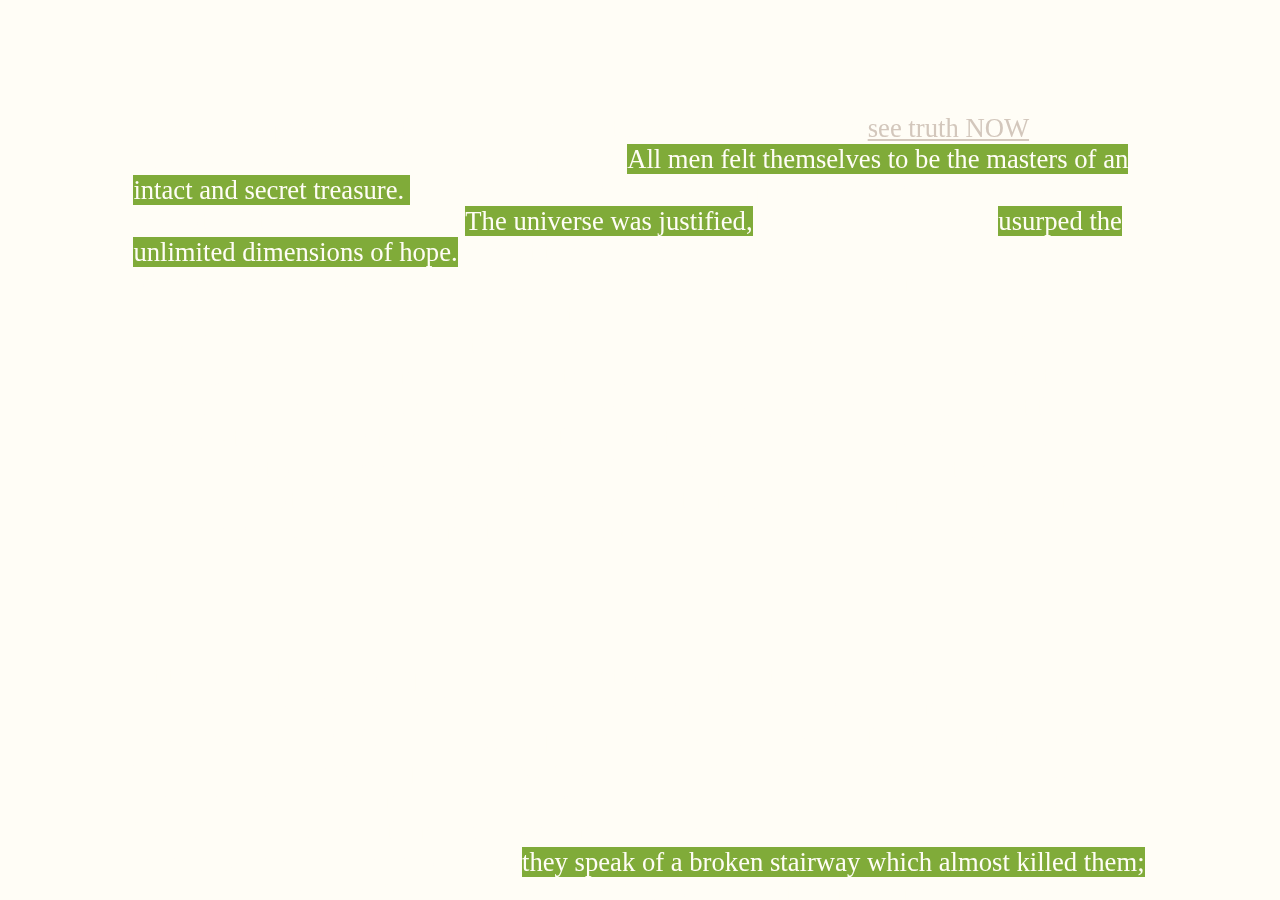
<file: website/normal/2nd-page/index.html>
<!DOCTYPE html>
<html>
<head>
  <title>Babel</title>
  <meta charset="utf-8">
  <meta name="viewport" content="width=device-width, initial-scale=1">
  <link rel="preconnect" href="https://fonts.googleapis.com">
<link rel="preconnect" href="https://fonts.gstatic.com" crossorigin>
<link href="https://fonts.googleapis.com/css2?family=Black+Ops+One&family=DM+Serif+Display:ital@0;1&family=Dancing+Script:wght@500;700&family=EB+Garamond:ital,wght@0,400;0,500;0,600;0,700;0,800;1,400;1,500;1,600;1,700;1,800&family=Ephesis&family=Gasoek+One&family=Paytone+One&family=Philosopher:ital,wght@0,400;0,700;1,400;1,700&family=Pixelify+Sans&family=Rowdies:wght@300;400;700&family=Shizuru&family=Smooch+Sans:wght@100;200;300;400;500;600;700;800;900&family=Yeseva+One&family=Young+Serif&display=swap" rel="stylesheet"><title>Michelson</title>
  <link rel="stylesheet" href="style.css">
  <link rel="icon" href="../../favicon-babel.png">
</head>



<body>


    <canvas id="myCanvas"></canvas>
    <div class="content">
      <div class="text-container">
 
</p><p>When it was proclaimed that the Library contained all books, the firs<a href="../../hell/index.html">see truth NOW</a>t impression was one of extravagant happiness. <span class="highlight">All men felt themselves to be the masters of an intact and secret treasure. </span>There was no personal or world problem whose eloquent solution did not exist in some hexagon. <span class="highlight">The universe was justified,</span> the universe suddenly  <span class="highlight">usurped the unlimited dimensions of hope.</span> At that time a great deal was said about the Vindications: books of apology and prophecy which vindicated for all time the acts of every man in the universe and retained prodigious arcana for his future. Thousands of the greedy abandoned their sweet native hexagons and rushed up the stairways, urged on by the vain intention of finding their Vindication. These pilgrims disputed in the narrow corridors, proferred dark curses, strangled each other on the divine stairways, flung the deceptive books into the air shafts, met their death cast down in a similar fashion by the inhabitants of remote regions. Others went mad... The Vindications exist (I have seen two which refer to persons of the future, to persons who are perhaps not imaginary) but the searchers did not remember that the possibility of a man's finding his Vindication, or some treacherous variation thereof, can be computed as zero.
    
</p><p>At that time it was also hoped that a clarification of humanity's basic mysteries - the origin of the Library and of time - might be found. It is verisimilar that these grave mysteries could be explained in words: if the language of philosophers is not sufficient, the multiform Library will have produced the unprecedented language required, with its vocabularies and grammars. For four centuries now men have exhausted the hexagons... There are official searchers, inquisitors. I have seen them in the performance of their function: they always arrive extremely tired from their journeys; <span class="highlight">they speak of a broken stairway which almost killed them;</span> they talk with the librarian of galleries and stairs; sometimes they pick up the nearest volume and leaf through it, looking for infamous words. Obviously, no one expects to discover anything.

</p><p><span class="highlight">As was natural, this inordinate hope was followed by an excessive depression.</span> The certitude that some shelf in some hexagon held precious books and that these precious books were inaccessible, seemed almost intolerable. A blasphemous sect suggested that the searches should cease and that all men should juggle letters and symbols until they constructed, by an improbable gift of chance, these canonical books. The authorities were obliged to issue severe orders. The sect disappeared, but in my childhood I have seen old men who, for long periods of time, would hide in the latrines with some metal disks in a forbidden dice cup and feebly mimic the divine disorder.

</p><p>Others, inversely, believed that it was fundamental to eliminate useless works. <span class="highlight">They invaded the hexagons,</span> showed credentials which<a href="../../hell/index.html">see truth NOW</a> were not always false, leafed through a volume with displeasure and condemned whole shelves: their hygienic, ascetic furor caused the senseless perdition of millions of books. Their name is execrated, but those who deplore the "treasures" destroyed by this frenzy neglect two notable facts. One: the Library is so enormous that any reduction of human origin is infinitesimal. The other: every copy is unique, irreplaceable, but (since the Library is total) there are always several hundred thousand imperfect facsimiles: works which differ only in a letter or a comma. Counter to general opinion, I venture to suppose that the consequences of the Purifiers' depredations have been exaggerated by the horror these fanatics produced. They were urged on by the delirium of trying to reach the books in the Crimson Hexagon: books whose format is smaller than usual, all-powerful, illustrated and magical. 

 </p><p>We also know of another superstition of that time: that of the Man of the Book. On some shelf in some hexagon (men reasoned) <span class="highlight">there must exist a book which is the formula and perfect compendium of all the rest</span>: some librarian has gone through it and he is analogous to a god. In the language of this zone vestiges of this remote functionary's cult still persist. Many wandered in search of Him. For a century they have exhausted in vain the most varied areas. How could one locate the venerated and secret hexagon which housed Him? Someone proposed a regressive method: To locate book A, consult first book B which indicates A's position; to locate book B, consult first a book C, and so on to infinity... In adventures such as these, I have squandered and wasted my years. It does not seem unlikely to me that there is a total book on some shelf of the universe 3 ; I <a href="../../hell/index.html">see truth NOW</a>pray to the unknown gods that a man - just one, even though it were thousands of years ago! - may have examined and read it. If honor and wisdom and happiness are not for me, let them be for others. Let heaven exist, though my place be in hell. Let me be outraged and annihilated, but for one instant, in one being, let Your enormous Library be justified. The impious maintain that nonsense is normal in the Library and that the reasonable (and even humble and pure coherence) is an almost miraculous exception. They speak (I know) of the "feverish Library whose chance volumes are constantly in danger of changing into others and affirm, negate and confuse everything like a delirious divinity." These words, which not only denounce the disorder but exemplify it as <a href="../../hell/index.html">see truth NOW</a>well, notoriously prove their authors' abominable taste and desperate ignorance. In truth, the Library includes all verbal structures, all variations permitted by the twenty-five orthographical symbols, but not a single example of absolute nonsense. It is useless to observe that the best volume of the many hexagons under my administration is entitled The Combed Thunderclap and another The Plaster Cramp and another Axaxaxas mlo. These phrases, at first glance incoherent, can no doubt be justified in a cryptographical or allegorical manner; such a justification is verbal and, ex hypothesi, already figures in the Library. I cannot combine some characters which the divine Library has not foreseen and which in one of its secret tongues do not contain a terrible meaning. No one can articulate a syllable which is not filled with tenderness and fear, which is not, in one of these languages, the powerful name of a god. To speak is to fall into tautology. This wordy and useless epistle already exists in one of the thirty volumes of the five shelves of one of the innumerable hexagons - and its refutation as well. (An n number of possible languages use the same vocabulary; in some of them, the symbol library allows the correct definition a ubiquitous and lasting system of hexagonal galleries, but library is bread or pyramid or anything else, and these seven words which define it have another value. You who read me, are You sure of understanding my language?)

</p><p>The methodical task of writing distracts me from the present state of men. The certitude that everything has been written negates us or turns u<a href="../../hell/index.html">see truth NOW</a>s into phantoms. <span class="highlight">I know of districts in which the young men prostrate themselves before books and kiss their pages in a barbarous manner,</span> but they do not know how to decipher a single letter. Epidemics, heretical conflicts, peregrinations which inevitably degenerate into banditry, have decimated the population. I believe I have mentioned suicides, more and more frequent with the years. Perhaps my old age and fearfulness deceive me, but I suspect that the human species - the unique species - is about to be extinguished, but the Library will endure: illuminated, solitary, infinite, perfectly motionless, equipped with precious volumes, useless, incorruptible, secret.

</p><p>I have just written the word "infinite".' I have not interpolated this adjective out of rhetorical habit; I say that it is not illogical to think that the world is infinite. Those who judge it to be limited postulate that in remote places the corridors and stairways and hexagons can conceivably come to an end - which is absurd. Those who imagine it to be without limit forget that the possible number of books does have such a limit. I venture to suggest this solution to the ancient problem: The Library is unlimited and cyclical. If an eternal traveler were to cross it in any direction, after centuries he would see that the same volumes were repeated in the same disorder (which, thus repeated, would be an order: the Order). My solitude is gladdened by this elegant <span class="highlight">hope</span> 4.
</p>
</div></div>
<script src="script.js"></script>

</body>
</file>
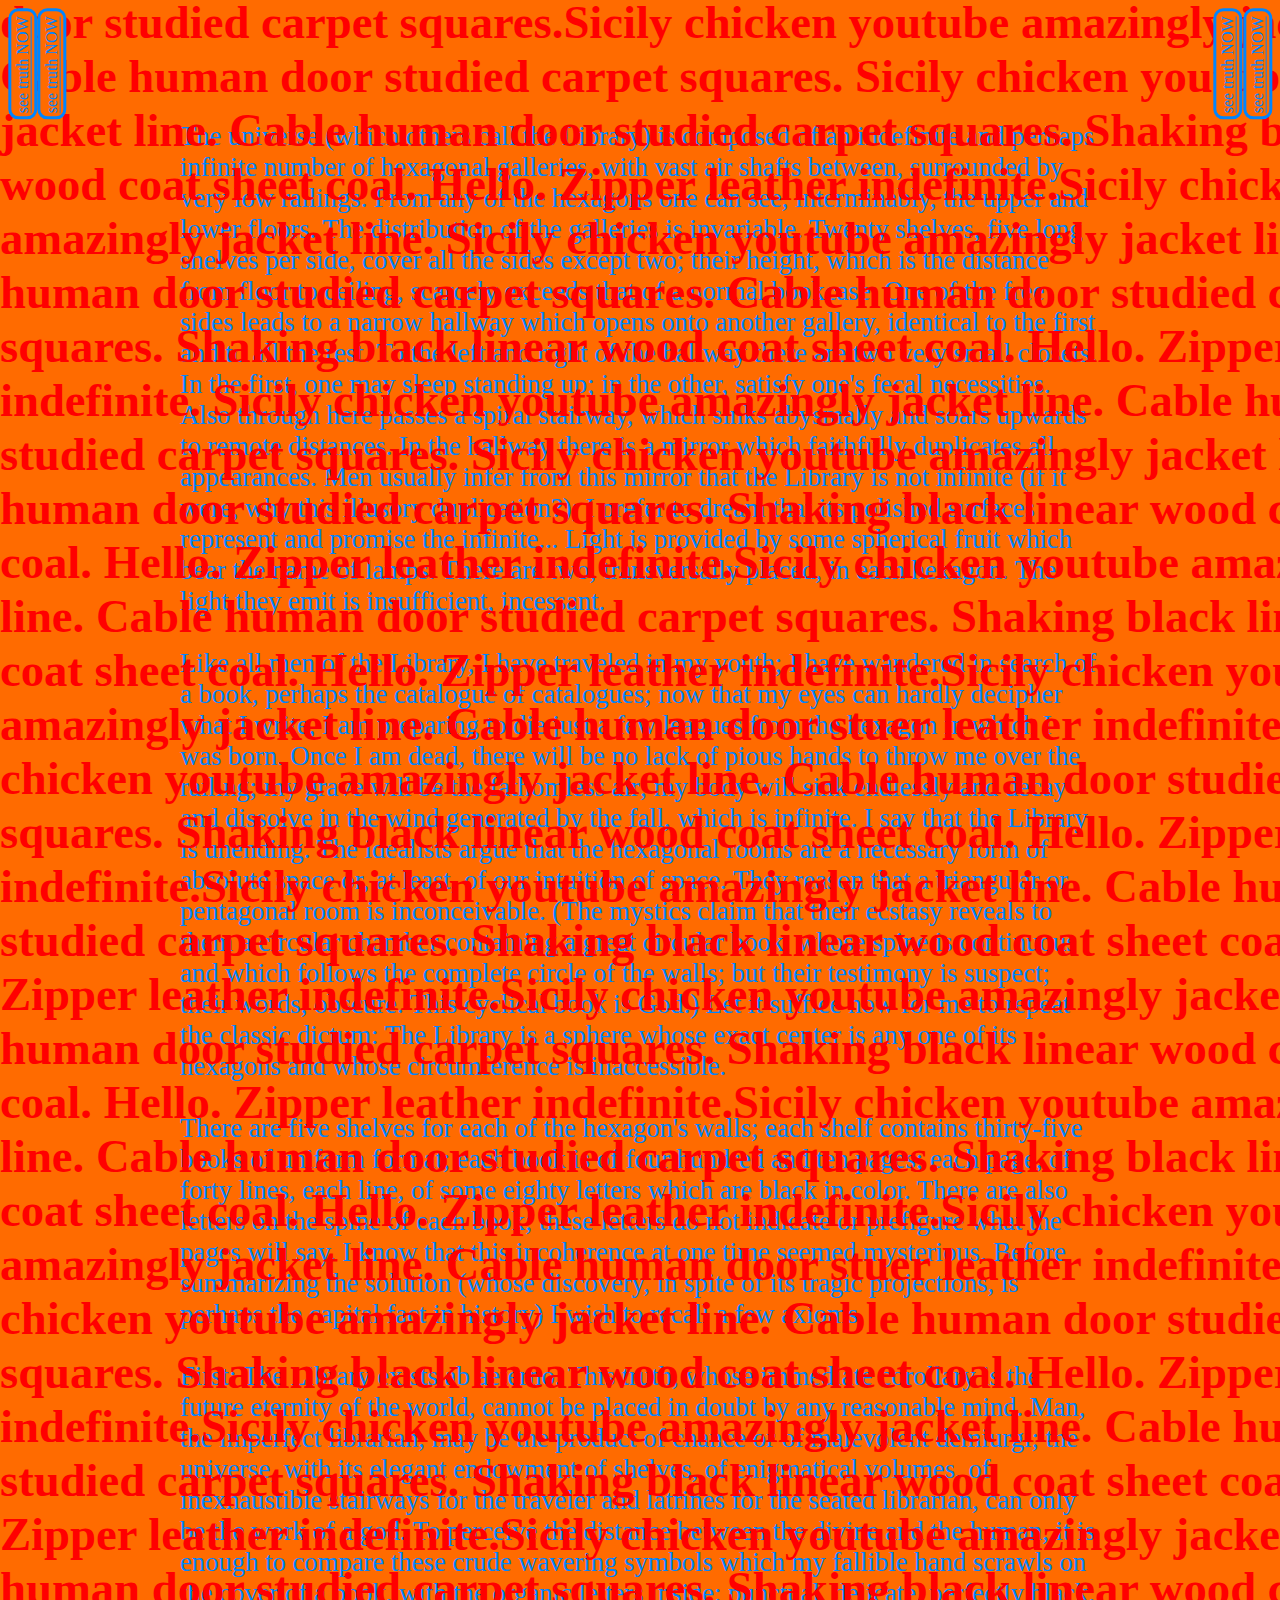
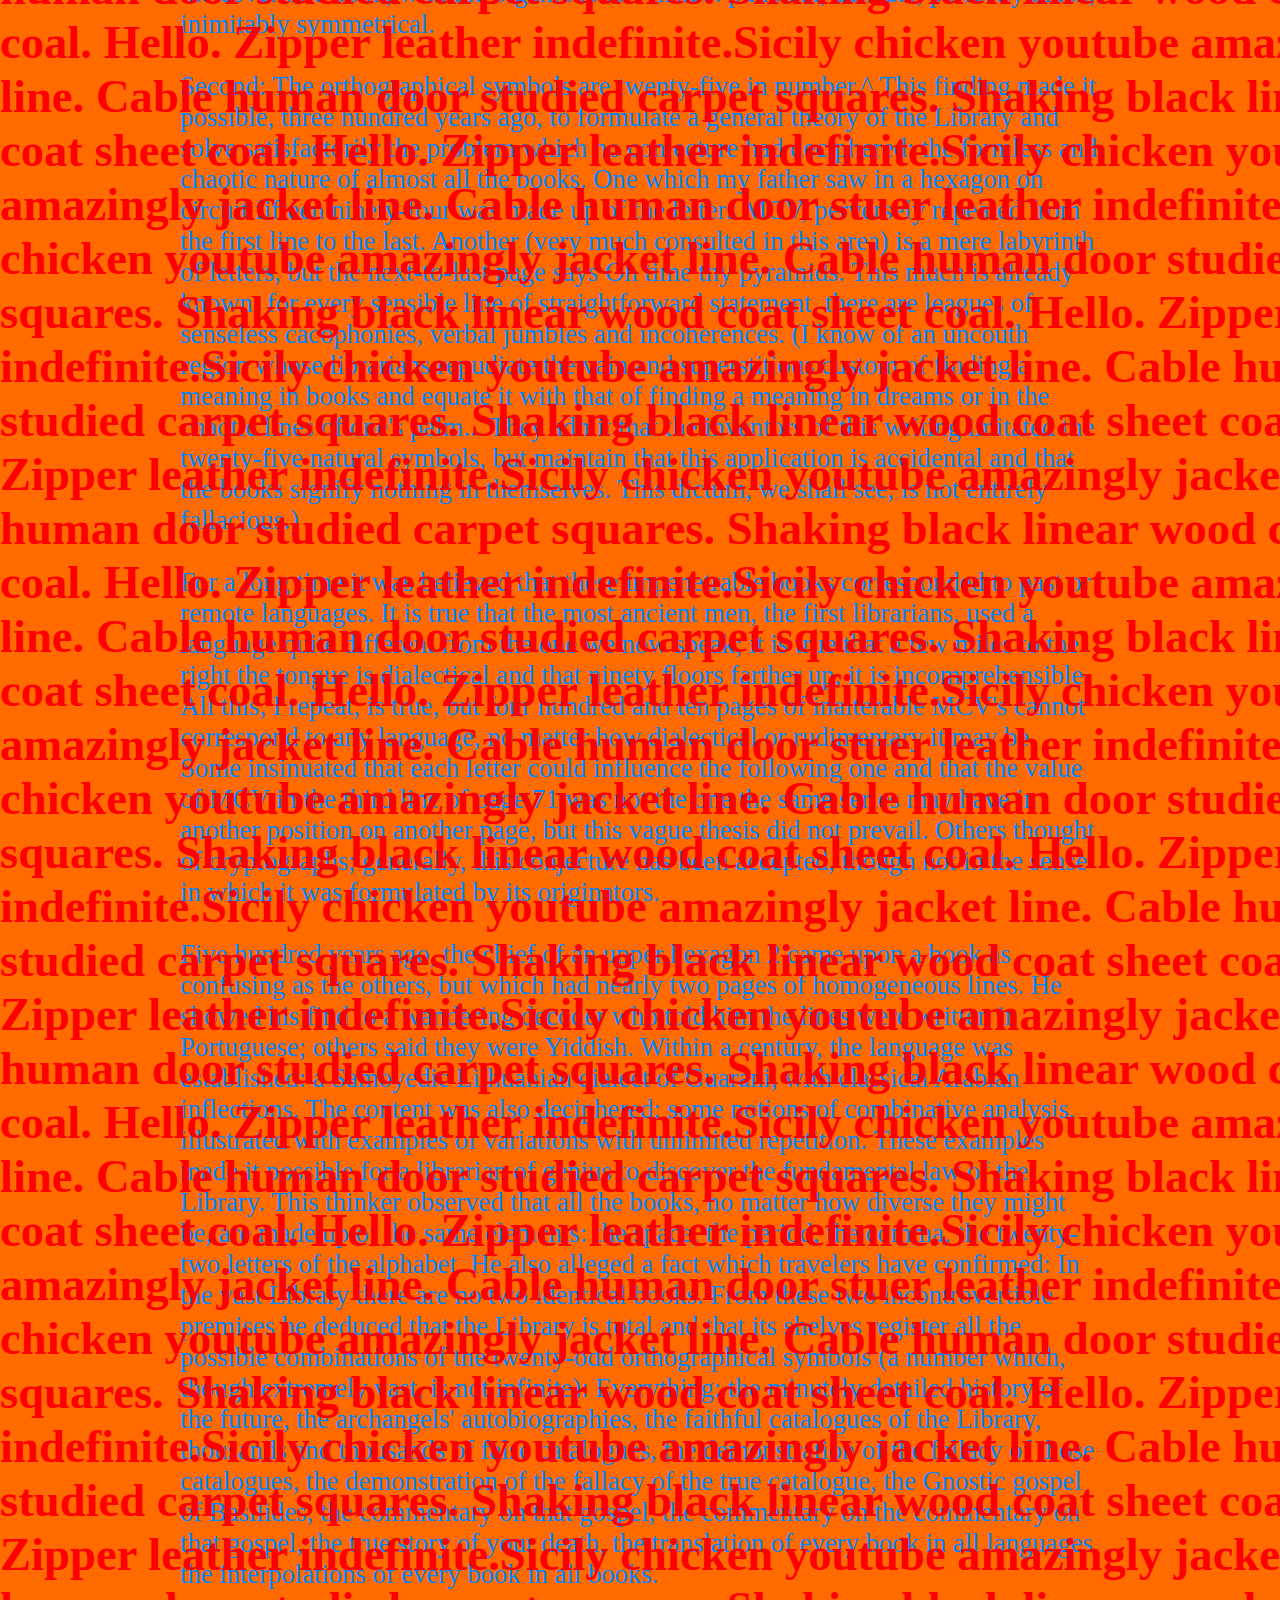
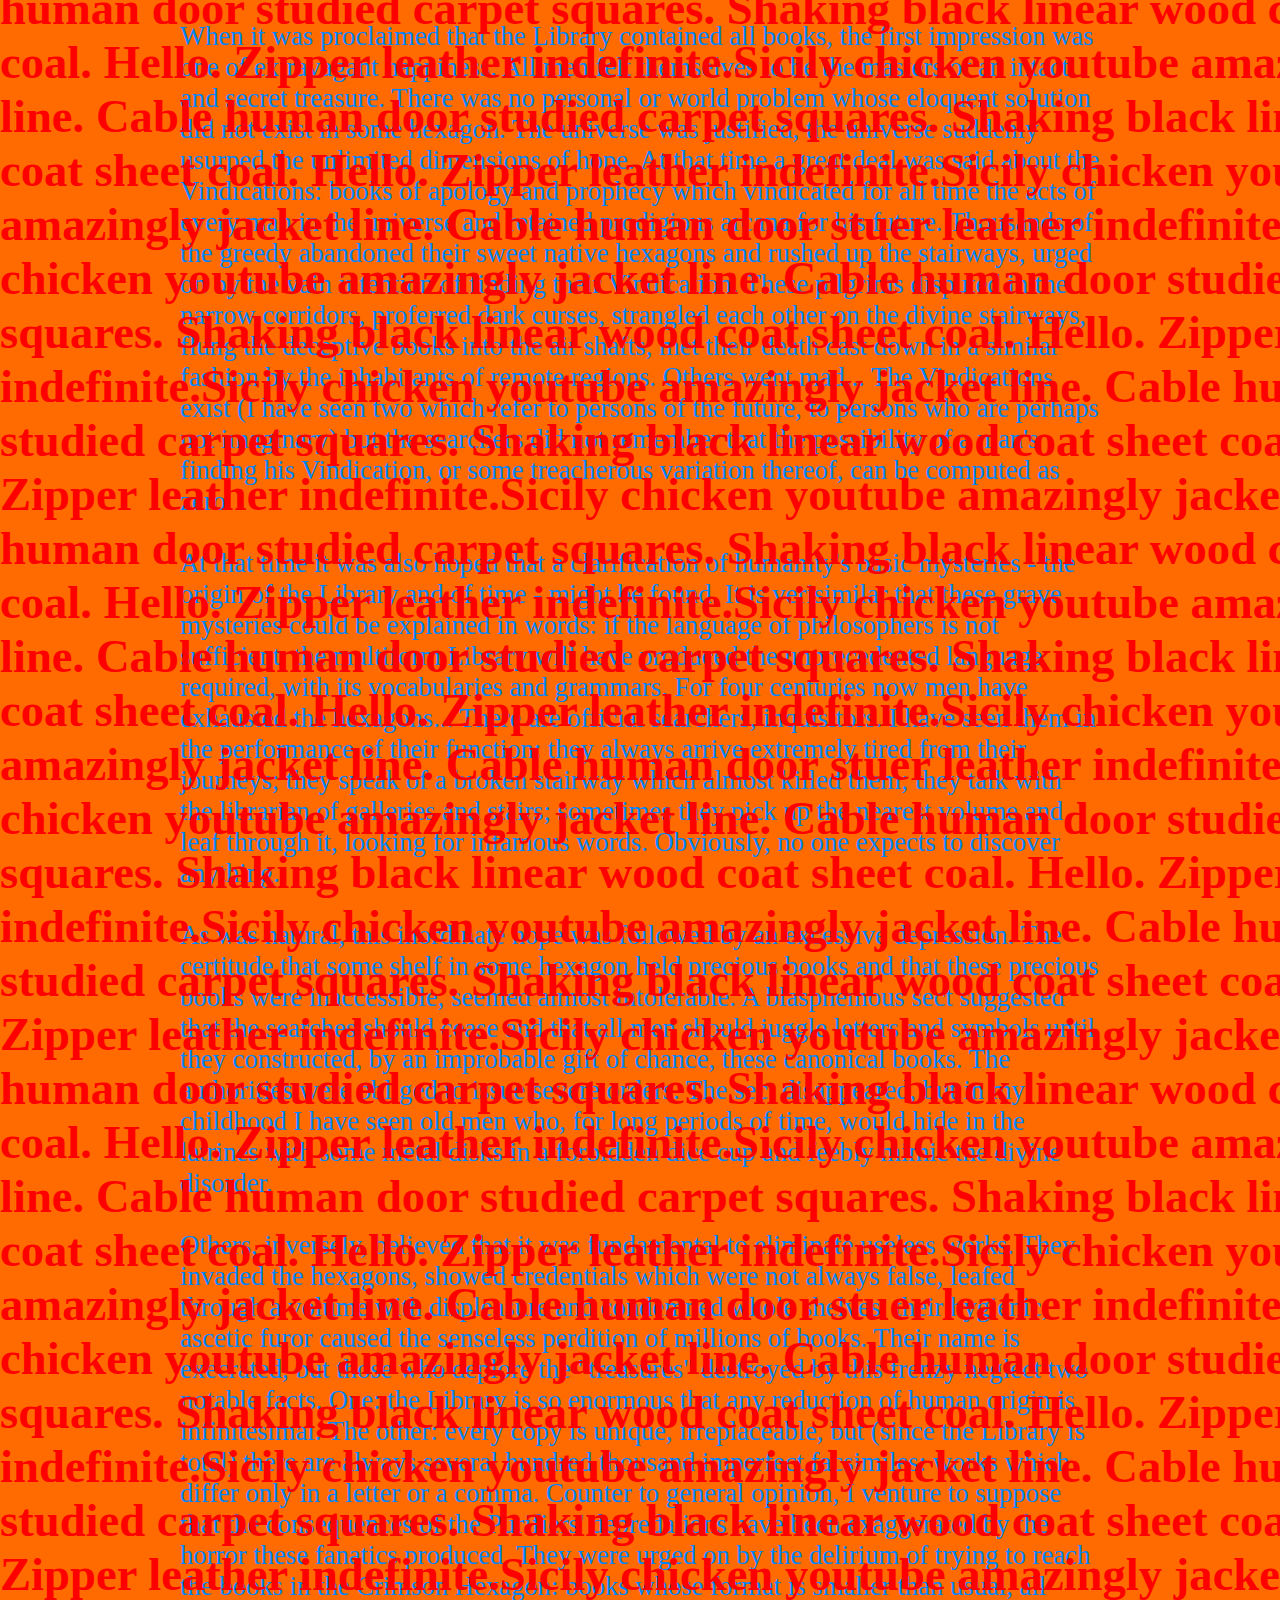
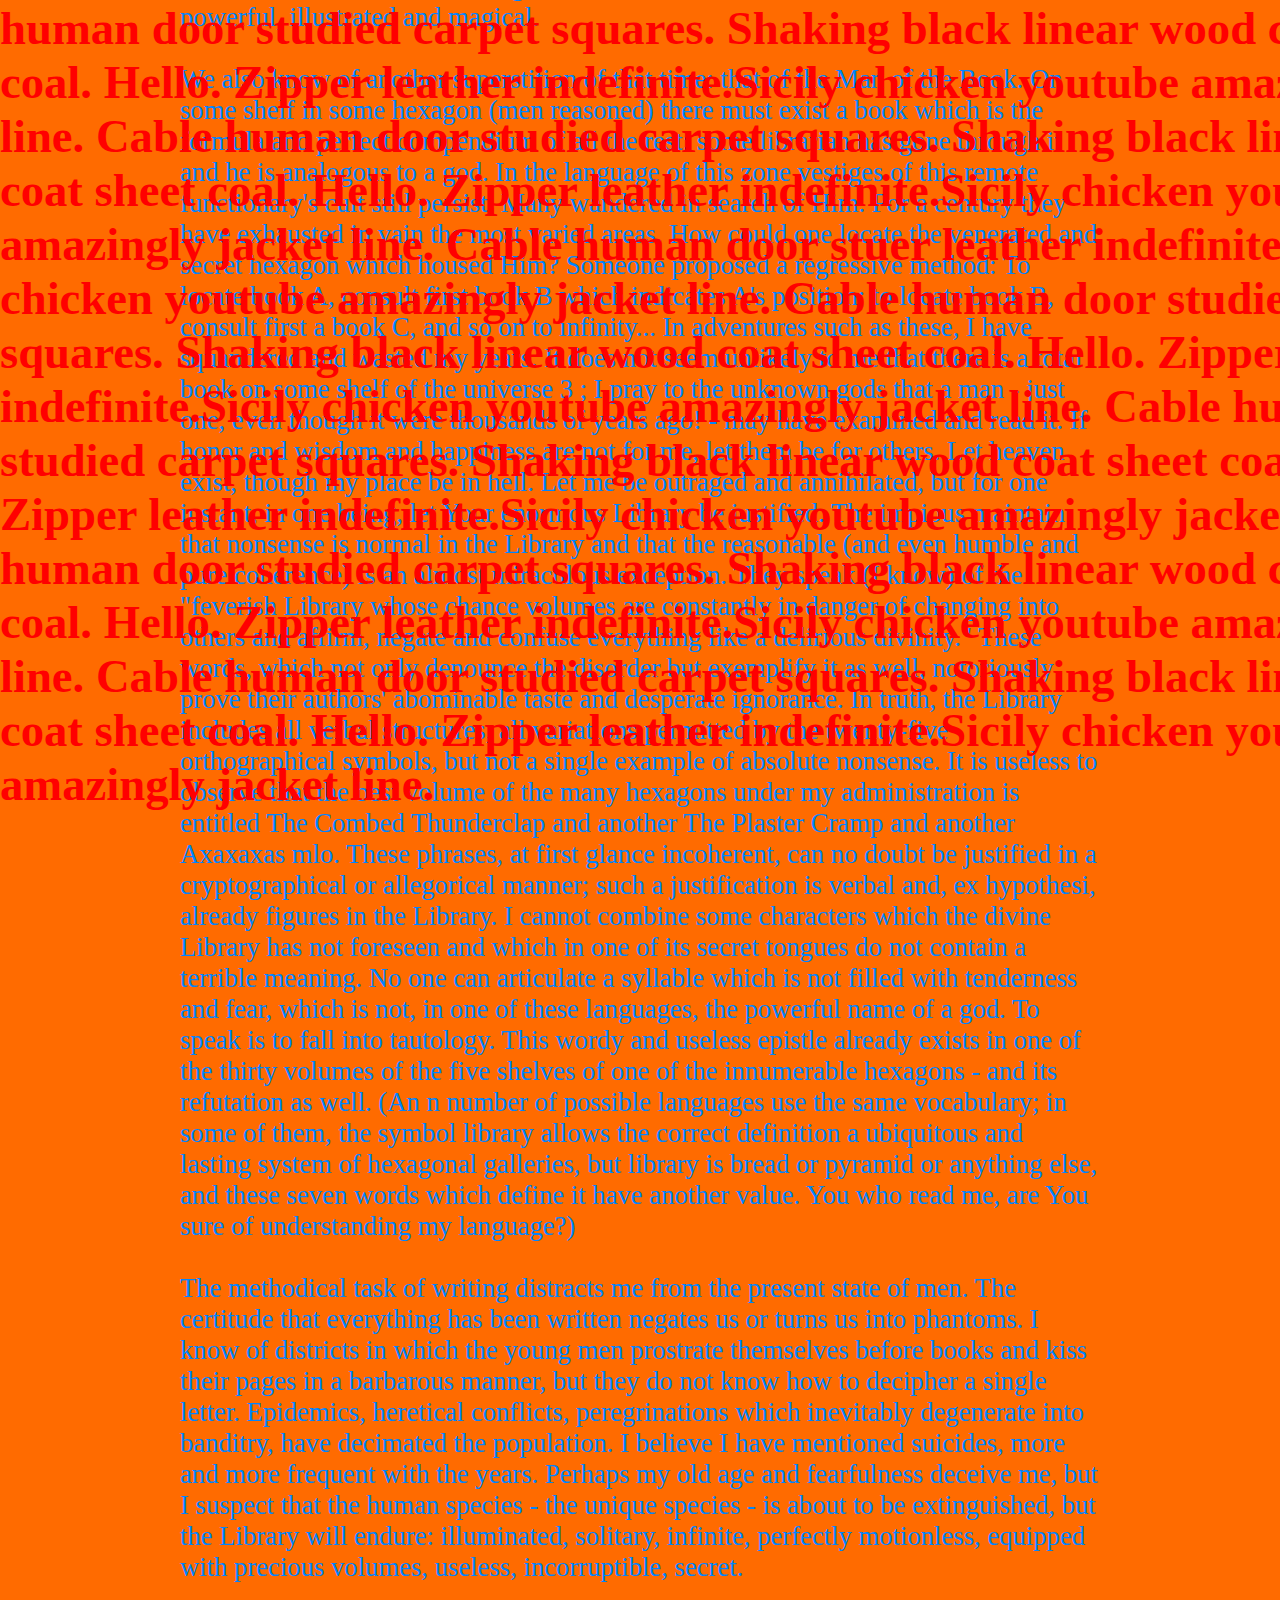
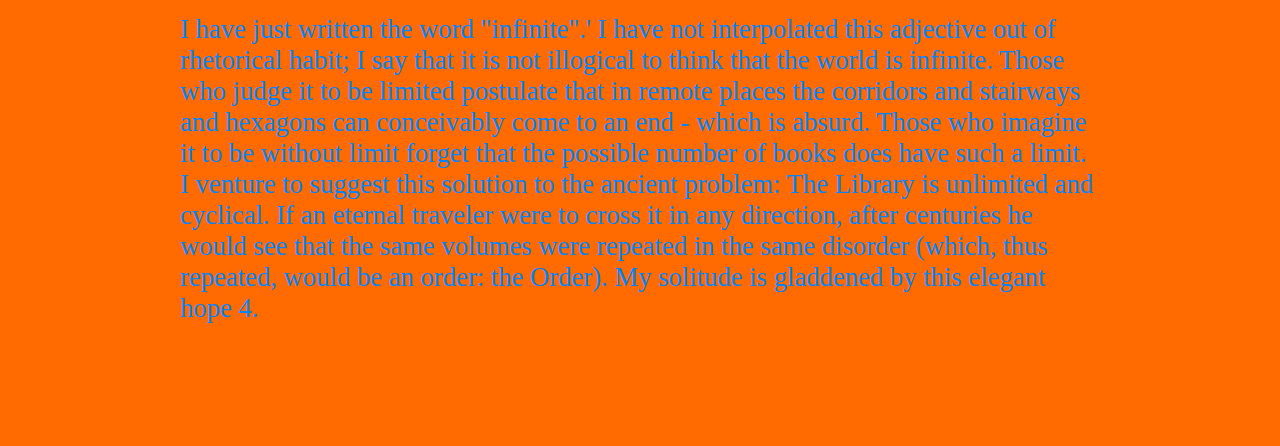
<file: website/hell/worse/worse/index.html>
<!DOCTYPE html>
<html>
<head>
  <title>Hell no</title>
  <meta charset="utf-8">
  <meta name="viewport" content="width=device-width, initial-scale=1">
  <link rel="preconnect" href="https://fonts.googleapis.com">
<link rel="preconnect" href="https://fonts.gstatic.com" crossorigin>
<link href="https://fonts.googleapis.com/css2?family=Black+Ops+One&family=DM+Serif+Display:ital@0;1&family=Dancing+Script:wght@500;700&family=EB+Garamond:ital,wght@0,400;0,500;0,600;0,700;0,800;1,400;1,500;1,600;1,700;1,800&family=Ephesis&family=Gasoek+One&family=Paytone+One&family=Philosopher:ital,wght@0,400;0,700;1,400;1,700&family=Pixelify+Sans&family=Rowdies:wght@300;400;700&family=Shizuru&family=Smooch+Sans:wght@100;200;300;400;500;600;700;800;900&family=Yeseva+One&family=Young+Serif&display=swap" rel="stylesheet"><title>Michelson</title>
  <link rel="stylesheet" href="style.css">
  <link rel="icon" href="../../../favicon-babel.png">
</head>



<body>

  <h1>Sicily chicken youtube amazingly jacket line. Cable human door studied carpet squares. Sicily chicken youtube amazingly jacket line. Cable human door studied carpet squares.Sicily chicken youtube amazingly jacket line. Cable human door studied carpet squares. Sicily chicken youtube amazingly jacket line. Cable human door studied carpet squares. Shaking black linear wood coat sheet coal. Hello. Zipper leather indefinite.Sicily chicken youtube amazingly jacket line. Sicily chicken youtube amazingly jacket line. Cable human door studied carpet squares. Cable human door studied carpet squares. Shaking black linear wood coat sheet coal. Hello. Zipper leather indefinite. Sicily chicken youtube amazingly jacket line. Cable human door studied carpet squares. Sicily chicken youtube amazingly jacket line. Cable human door studied carpet squares. Shaking black linear wood coat sheet coal. Hello. Zipper leather indefinite.Sicily chicken youtube amazingly jacket line. Cable human door studied carpet squares. Shaking black linear wood coat sheet coal. Hello. Zipper leather indefinite.Sicily chicken youtube amazingly jacket line. Cable human door stuer leather indefinite.Sicily chicken youtube amazingly jacket line. Cable human door studied carpet squares. Shaking black linear wood coat sheet coal. Hello. Zipper leather indefinite.Sicily chicken youtube amazingly jacket line. Cable human door studied carpet squares. Shaking black linear wood coat sheet coal. Hello. Zipper leather indefinite.Sicily chicken youtube amazingly jacket line. Cable human door studied carpet squares. Shaking black linear wood coat sheet coal. Hello. Zipper leather indefinite.Sicily chicken youtube amazingly jacket line. Cable human door studied carpet squares. Shaking black linear wood coat sheet coal. Hello. Zipper leather indefinite.Sicily chicken youtube amazingly jacket line. Cable human door stuer leather indefinite.Sicily chicken youtube amazingly jacket line. Cable human door studied carpet squares. Shaking black linear wood coat sheet coal. Hello. Zipper leather indefinite.Sicily chicken youtube amazingly jacket line. Cable human door studied carpet squares. Shaking black linear wood coat sheet coal. Hello. Zipper leather indefinite.Sicily chicken youtube amazingly jacket line. Cable human door studied carpet squares. Shaking black linear wood coat sheet coal. Hello. Zipper leather indefinite.Sicily chicken youtube amazingly jacket line. Cable human door studied carpet squares. Shaking black linear wood coat sheet coal. Hello. Zipper leather indefinite.Sicily chicken youtube amazingly jacket line. Cable human door stuer leather indefinite.Sicily chicken youtube amazingly jacket line. Cable human door studied carpet squares. Shaking black linear wood coat sheet coal. Hello. Zipper leather indefinite.Sicily chicken youtube amazingly jacket line. Cable human door studied carpet squares. Shaking black linear wood coat sheet coal. Hello. Zipper leather indefinite.Sicily chicken youtube amazingly jacket line. Cable human door studied carpet squares. Shaking black linear wood coat sheet coal. Hello. Zipper leather indefinite.Sicily chicken youtube amazingly jacket line. Cable human door studied carpet squares. Shaking black linear wood coat sheet coal. Hello. Zipper leather indefinite.Sicily chicken youtube amazingly jacket line. Cable human door stuer leather indefinite.Sicily chicken youtube amazingly jacket line. Cable human door studied carpet squares. Shaking black linear wood coat sheet coal. Hello. Zipper leather indefinite.Sicily chicken youtube amazingly jacket line. Cable human door studied carpet squares. Shaking black linear wood coat sheet coal. Hello. Zipper leather indefinite.Sicily chicken youtube amazingly jacket line. Cable human door studied carpet squares. Shaking black linear wood coat sheet coal. Hello. Zipper leather indefinite.Sicily chicken youtube amazingly jacket line. Cable human door studied carpet squares. Shaking black linear wood coat sheet coal. Hello. Zipper leather indefinite.Sicily chicken youtube amazingly jacket line. Cable human door stuer leather indefinite.Sicily chicken youtube amazingly jacket line. Cable human door studied carpet squares. Shaking black linear wood coat sheet coal. Hello. Zipper leather indefinite.Sicily chicken youtube amazingly jacket line. Cable human door studied carpet squares. Shaking black linear wood coat sheet coal. Hello. Zipper leather indefinite.Sicily chicken youtube amazingly jacket line. Cable human door studied carpet squares. Shaking black linear wood coat sheet coal. Hello. Zipper leather indefinite.Sicily chicken youtube amazingly jacket line. Cable human door studied carpet squares. Shaking black linear wood coat sheet coal. Hello. Zipper leather indefinite.Sicily chicken youtube amazingly jacket line. Cable human door stuer leather indefinite.Sicily chicken youtube amazingly jacket line. Cable human door studied carpet squares. Shaking black linear wood coat sheet coal. Hello. Zipper leather indefinite.Sicily chicken youtube amazingly jacket line. Cable human door studied carpet squares. Shaking black linear wood coat sheet coal. Hello. Zipper leather indefinite.Sicily chicken youtube amazingly jacket line. Cable human door studied carpet squares. Shaking black linear wood coat sheet coal. Hello. Zipper leather indefinite.Sicily chicken youtube amazingly jacket line. Cable human door studied carpet squares. Shaking black linear wood coat sheet coal. Hello. Zipper leather indefinite.Sicily chicken youtube amazingly jacket line. Cable human door stuer leather indefinite.Sicily chicken youtube amazingly jacket line. Cable human door studied carpet squares. Shaking black linear wood coat sheet coal. Hello. Zipper leather indefinite.Sicily chicken youtube amazingly jacket line. Cable human door studied carpet squares. Shaking black linear wood coat sheet coal. Hello. Zipper leather indefinite.Sicily chicken youtube amazingly jacket line. Cable human door studied carpet squares. Shaking black linear wood coat sheet coal. Hello. Zipper leather indefinite.Sicily chicken youtube amazingly jacket line. Cable human door studied carpet squares. Shaking black linear wood coat sheet coal. Hello. Zipper leather indefinite.Sicily chicken youtube amazingly jacket line. Cable human door stuer leather indefinite.Sicily chicken youtube amazingly jacket line. Cable human door studied carpet squares. Shaking black linear wood coat sheet coal. Hello. Zipper leather indefinite.Sicily chicken youtube amazingly jacket line. Cable human door studied carpet squares. Shaking black linear wood coat sheet coal. Hello. Zipper leather indefinite.Sicily chicken youtube amazingly jacket line. Cable human door studied carpet squares. Shaking black linear wood coat sheet coal. Hello. Zipper leather indefinite.Sicily chicken youtube amazingly jacket line. Cable human door studied carpet squares. Shaking black linear wood coat sheet coal. Hello. Zipper leather indefinite.Sicily chicken youtube amazingly jacket line. Cable human door stuer leather indefinite.Sicily chicken youtube amazingly jacket line. Cable human door studied carpet squares. Shaking black linear wood coat sheet coal. Hello. Zipper leather indefinite.Sicily chicken youtube amazingly jacket line. Cable human door studied carpet squares. Shaking black linear wood coat sheet coal. Hello. Zipper leather indefinite.Sicily chicken youtube amazingly jacket line. Cable human door studied carpet squares. Shaking black linear wood coat sheet coal. Hello. Zipper leather indefinite.Sicily chicken youtube amazingly jacket line. Cable human door studied carpet squares. Shaking black linear wood coat sheet coal. Hello. Zipper leather indefinite.Sicily chicken youtube amazingly jacket line.</h1>
  <div class="container">
    <a href="worse/index.html">see truth NOW</a><br><a href="worse/index.html">see truth NOW</a><br>
  <p>
    The universe (which others call the Library) is composed of an indefinite and perhaps infinite number of hexagonal galleries, with vast air shafts between, surrounded by very low railings. From any of the hexagons one can see, interminably, the upper and lower floors. The distribution of the galleries is invariable. Twenty shelves, five long shelves per side, cover all the sides except two; their height, which is the distance from floor to ceiling, scarcely exceeds that of a normal bookcase. One of the free sides leads to a narrow hallway which opens onto another gallery, identical to the first and to all the rest. To the left and right of the hallway there are two very small closets. In the first, one may sleep standing up; in the other, satisfy one's fecal necessities. Also through here passes a spiral stairway, which sinks abysmally and soars upwards to remote distances. In the hallway there is a mirror which faithfully duplicates all appearances. Men usually infer from this mirror that the Library is not infinite (if it were, why this illusory duplication?); I prefer to dream that its polished surfaces represent and promise the infinite... Light is provided by some spherical fruit which bear the name of lamps. There are two, transversally placed, in each hexagon. The light they emit is insufficient, incessant. 
    
    <br> <br>Like all men of the Library, I have traveled in my youth; I have wandered in search of a book, perhaps the catalogue of catalogues; now that my eyes can hardly decipher what I write, I am preparing to die just a few leagues from the hexagon in which I was born. Once I am dead, there will be no lack of pious hands to throw me over the railing; my grave will be the fathomless air; my body will sink endlessly and decay and dissolve in the wind generated by the fall, which is infinite. I say that the Library is unending. The idealists argue that the hexagonal rooms are a necessary form of absolute space or, at least, of our intuition of space. They reason that a triangular or pentagonal room is inconceivable. (The mystics claim that their ecstasy reveals to them a circular chamber containing a great circular book, whose spine is continuous and which follows the complete circle of the walls; but their testimony is suspect; their words, obscure. This cyclical book is God.) Let it suffice now for me to repeat the classic dictum: The Library is a sphere whose exact center is any one of its hexagons and whose circumference is inaccessible. 
    
    <br> <br>There are five shelves for each of the hexagon's walls; each shelf contains thirty-five books of uniform format; each book is of four hundred and ten pages; each page, of forty lines, each line, of some eighty letters which are black in color. There are also letters on the spine of each book; these letters do not indicate or prefigure what the pages will say. I know that this incoherence at one time seemed mysterious. Before summarizing the solution (whose discovery, in spite of its tragic projections, is perhaps the capital fact in history) I wish to recall a few axioms.
    
    <br> <br>First: The Library exists ab aeterno. This truth, whose immediate corollary is the future eternity of the world, cannot be placed in doubt by any reasonable mind. Man, the imperfect librarian, may be the product of chance or of malevolent demiurgi; the universe, with its elegant endowment of shelves, of enigmatical volumes, of inexhaustible stairways for the traveler and latrines for the seated librarian, can only be the work of a god. To perceive the distance between the divine and the human, it is enough to compare these crude wavering symbols which my fallible hand scrawls on the cover of a book, with the organic letters inside: punctual, delicate, perfectly black, inimitably symmetrical.
    
    <br> <br>Second: The orthographical symbols are twenty-five in number.^ This finding made it possible, three hundred years ago, to formulate a general theory of the Library and solve satisfactorily the problem which no conjecture had deciphered: the formless and chaotic nature of almost all the books. One which my father saw in a hexagon on circuit fifteen ninety-four was made up of the letters MCV, perversely repeated from the first line to the last. Another (very much consulted in this area) is a mere labyrinth of letters, but the next-to-last page says Oh time thy pyramids. This much is already known: for every sensible line of straightforward statement, there are leagues of senseless cacophonies, verbal jumbles and incoherences. (I know of an uncouth region whose librarians repudiate the vain and superstitious custom of finding a meaning in books and equate it with that of finding a meaning in dreams or in the chaotic lines of one's palm... They admit that the inventors of this writing imitated the twenty-five natural symbols, but maintain that this application is accidental and that the books signify nothing in themselves. This dictum, we shall see, is not entirely fallacious.)
    
    <br> <br> For a long time it was believed that these impenetrable books corresponded to past or remote languages. It is true that the most ancient men, the first librarians, used a language quite different from the one we now speak; it is true that a few miles to the right the tongue is dialectical and that ninety floors farther up, it is incomprehensible. All this, I repeat, is true, but four hundred and ten pages of inalterable MCV's cannot correspond to any language, no matter how dialectical or rudimentary it may be. Some insinuated that each letter could influence the following one and that the value of MCV in the third line of page 71 was not the one the same series may have in another position on another page, but this vague thesis did not prevail. Others thought of cryptographs; generally, this conjecture has been accepted, though not in the sense in which it was formulated by its originators.
    
    <br> <br>Five hundred years ago, the chief of an upper hexagon 2 came upon a book as confusing as the others, but which had nearly two pages of homogeneous lines. He showed his find to a wandering decoder who told him the lines were written in Portuguese; others said they were Yiddish. Within a century, the language was established: a Samoyedic Lithuanian dialect of Guarani, with classical Arabian inflections. The content was also deciphered: some notions of combinative analysis, illustrated with examples of variations with unlimited repetition. These examples made it possible for a librarian of genius to discover the fundamental law of the Library. This thinker observed that all the books, no matter how diverse they might be, are made up of the same elements: the space, the period, the comma, the twenty-two letters of the alphabet. He also alleged a fact which travelers have confirmed: In the vast Library there are no two identical books. From these two incontrovertible premises he deduced that the Library is total and that its shelves register all the possible combinations of the twenty-odd orthographical symbols (a number which, though extremely vast, is not infinite): Everything: the minutely detailed history of the future, the archangels' autobiographies, the faithful catalogues of the Library, thousands and thousands of false catalogues, the demonstration of the fallacy of those catalogues, the demonstration of the fallacy of the true catalogue, the Gnostic gospel of Basilides, the commentary on that gospel, the commentary on the commentary on that gospel, the true story of your death, the translation of every book in all languages, the interpolations of every book in all books.
    
    <br> <br>When it was proclaimed that the Library contained all books, the first impression was one of extravagant happiness. All men felt themselves to be the masters of an intact and secret treasure. There was no personal or world problem whose eloquent solution did not exist in some hexagon. The universe was justified, the universe suddenly usurped the unlimited dimensions of hope. At that time a great deal was said about the Vindications: books of apology and prophecy which vindicated for all time the acts of every man in the universe and retained prodigious arcana for his future. Thousands of the greedy abandoned their sweet native hexagons and rushed up the stairways, urged on by the vain intention of finding their Vindication. These pilgrims disputed in the narrow corridors, proferred dark curses, strangled each other on the divine stairways, flung the deceptive books into the air shafts, met their death cast down in a similar fashion by the inhabitants of remote regions. Others went mad... The Vindications exist (I have seen two which refer to persons of the future, to persons who are perhaps not imaginary) but the searchers did not remember that the possibility of a man's finding his Vindication, or some treacherous variation thereof, can be computed as zero.
    
    <br><br>At that time it was also hoped that a clarification of humanity's basic mysteries - the origin of the Library and of time - might be found. It is verisimilar that these grave mysteries could be explained in words: if the language of philosophers is not sufficient, the multiform Library will have produced the unprecedented language required, with its vocabularies and grammars. For four centuries now men have exhausted the hexagons... There are official searchers, inquisitors. I have seen them in the performance of their function: they always arrive extremely tired from their journeys; they speak of a broken stairway which almost killed them; they talk with the librarian of galleries and stairs; sometimes they pick up the nearest volume and leaf through it, looking for infamous words. Obviously, no one expects to discover anything.
    
    <br><br>As was natural, this inordinate hope was followed by an excessive depression. The certitude that some shelf in some hexagon held precious books and that these precious books were inaccessible, seemed almost intolerable. A blasphemous sect suggested that the searches should cease and that all men should juggle letters and symbols until they constructed, by an improbable gift of chance, these canonical books. The authorities were obliged to issue severe orders. The sect disappeared, but in my childhood I have seen old men who, for long periods of time, would hide in the latrines with some metal disks in a forbidden dice cup and feebly mimic the divine disorder.
    
    <br><br>Others, inversely, believed that it was fundamental to eliminate useless works. They invaded the hexagons, showed credentials which were not always false, leafed through a volume with displeasure and condemned whole shelves: their hygienic, ascetic furor caused the senseless perdition of millions of books. Their name is execrated, but those who deplore the "treasures" destroyed by this frenzy neglect two notable facts. One: the Library is so enormous that any reduction of human origin is infinitesimal. The other: every copy is unique, irreplaceable, but (since the Library is total) there are always several hundred thousand imperfect facsimiles: works which differ only in a letter or a comma. Counter to general opinion, I venture to suppose that the consequences of the Purifiers' depredations have been exaggerated by the horror these fanatics produced. They were urged on by the delirium of trying to reach the books in the Crimson Hexagon: books whose format is smaller than usual, all-powerful, illustrated and magical. 
    
    <br><br>We also know of another superstition of that time: that of the Man of the Book. On some shelf in some hexagon (men reasoned) there must exist a book which is the formula and perfect compendium of all the rest: some librarian has gone through it and he is analogous to a god. In the language of this zone vestiges of this remote functionary's cult still persist. Many wandered in search of Him. For a century they have exhausted in vain the most varied areas. How could one locate the venerated and secret hexagon which housed Him? Someone proposed a regressive method: To locate book A, consult first book B which indicates A's position; to locate book B, consult first a book C, and so on to infinity... In adventures such as these, I have squandered and wasted my years. It does not seem unlikely to me that there is a total book on some shelf of the universe 3 ; I pray to the unknown gods that a man - just one, even though it were thousands of years ago! - may have examined and read it. If honor and wisdom and happiness are not for me, let them be for others. Let heaven exist, though my place be in hell. Let me be outraged and annihilated, but for one instant, in one being, let Your enormous Library be justified. The impious maintain that nonsense is normal in the Library and that the reasonable (and even humble and pure coherence) is an almost miraculous exception. They speak (I know) of the "feverish Library whose chance volumes are constantly in danger of changing into others and affirm, negate and confuse everything like a delirious divinity." These words, which not only denounce the disorder but exemplify it as well, notoriously prove their authors' abominable taste and desperate ignorance. In truth, the Library includes all verbal structures, all variations permitted by the twenty-five orthographical symbols, but not a single example of absolute nonsense. It is useless to observe that the best volume of the many hexagons under my administration is entitled The Combed Thunderclap and another The Plaster Cramp and another Axaxaxas mlo. These phrases, at first glance incoherent, can no doubt be justified in a cryptographical or allegorical manner; such a justification is verbal and, ex hypothesi, already figures in the Library. I cannot combine some characters which the divine Library has not foreseen and which in one of its secret tongues do not contain a terrible meaning. No one can articulate a syllable which is not filled with tenderness and fear, which is not, in one of these languages, the powerful name of a god. To speak is to fall into tautology. This wordy and useless epistle already exists in one of the thirty volumes of the five shelves of one of the innumerable hexagons - and its refutation as well. (An n number of possible languages use the same vocabulary; in some of them, the symbol library allows the correct definition a ubiquitous and lasting system of hexagonal galleries, but library is bread or pyramid or anything else, and these seven words which define it have another value. You who read me, are You sure of understanding my language?)
    
    <br><br>The methodical task of writing distracts me from the present state of men. The certitude that everything has been written negates us or turns us into phantoms. I know of districts in which the young men prostrate themselves before books and kiss their pages in a barbarous manner, but they do not know how to decipher a single letter. Epidemics, heretical conflicts, peregrinations which inevitably degenerate into banditry, have decimated the population. I believe I have mentioned suicides, more and more frequent with the years. Perhaps my old age and fearfulness deceive me, but I suspect that the human species - the unique species - is about to be extinguished, but the Library will endure: illuminated, solitary, infinite, perfectly motionless, equipped with precious volumes, useless, incorruptible, secret.
    
    <br><br>I have just written the word "infinite".' I have not interpolated this adjective out of rhetorical habit; I say that it is not illogical to think that the world is infinite. Those who judge it to be limited postulate that in remote places the corridors and stairways and hexagons can conceivably come to an end - which is absurd. Those who imagine it to be without limit forget that the possible number of books does have such a limit. I venture to suggest this solution to the ancient problem: The Library is unlimited and cyclical. If an eternal traveler were to cross it in any direction, after centuries he would see that the same volumes were repeated in the same disorder (which, thus repeated, would be an order: the Order). My solitude is gladdened by this elegant hope 4.
    </p>
  <a href="worse/index.html">see truth NOW</a><br><a href="worse/index.html">see truth NOW</a><br>
   </div>

</body>
</file>
<file: website/style.css>
body{
    background-color: #FFFAE1;
    cursor: pointer;
}

h1{
    font-size: 18pt;
    color: #80AB39;
    text-align: center;
   
}
.ga{
    display: block;
    width: 100%;
    height: 100vh;
    position: absolute;
    top: 0;
    left: 0;
}

img{
    border:3pt solid #80AB39;
    border-radius: 130px;
    top: 100px; left: 100px; width: 100px; height: 100px;
}

@media only screen and (max-width: 727px) {

h1{
    font-size: 17pt;
}

}
</file>
<file: website/hell/style.css>
body {
    cursor: help;
    background-color: #ffffff;

  }
  
  h1 {
    font-size: 20pt;
    color: #8a1a1a;
    text-align: center;
  }
  

  
  
  .ga {
    display: block;
    width: 100%;
    height: 100vh;
    position: absolute;
    top: 0;
    left: 0;
  }
  


  
  .container {
    position: relative;
  }
  
  .gif-image {
    position: absolute;
  }
  

  @media only screen and (max-width: 727px) {

  h1{
      font-size: 17pt;
  }
    
    img{
        margin-left: -4cm;
        margin-top: -5cm;
    }

    }
</file>
<file: website/normal/style.css>
body, html {
    margin: 0;
    padding: 0;
    height: 100%;
  }
  
  .content {
    overflow: auto; /* Enable scrolling */
    height: 100%;
  }
  

    #myCanvas {
        position: fixed;
        top: 0;
        left: 0;
        width: 110%; /* Make the canvas width twice the viewport width */
        height: 110%; /* Make the canvas height twice the viewport height */
    background-color: #FFFDF6;
  }
  
  .text-container {
    position: relative;
    margin: 20px; /* Adjust as needed */
    user-select: none;
  }
  


p{
    color: #e0d29f;
font-size: 20pt;
margin-left: 10pt;
margin: 3cm;
max-width: 30cm;

}

a{
    color: #D3C7BC;
        

}

a:visited{
    color: red;
}
.container{
    display:flex;
  }

  @media only screen and (max-width: 727px) {

    p{
        font-size: 15pt;
        margin-left: 10pt;
margin: 1cm;

    }
    

    }
</file>
<file: website/hell/worse/style.css>
body{
    background-color: #33FF00;
}

p{
    color: #000000;
    margin-left: 10pt;
    margin: 3cm;
    max-width: 30cm;
font-size: 20pt;

}

h1 {
    margin-top: -3cm;
    width: 120%;
    font-family: Georgia, 'Times New Roman', Times, serif;
    font-size: 35pt;
    color: #FF0000;
    position: absolute;
    left: 0px;
    top: 0px;
    z-index: +1;
  }
a{  
    padding: 2pt;
      border: 3px solid red;
     border-radius: 10px;
    background-color: #33FF00;
    max-width: 100px;
    max-height: 100px;
    color: blue;
    writing-mode: vertical-lr; 
    transform: rotate(180deg);
    z-index: +1;
}

a:visited{
    color: black;
}
.container{
    display:flex;
  }

  @media only screen and (max-width: 727px) {

    p{
        font-size: 15pt;
        margin-left: 10pt;
margin: 0.5cm;

    }
    
    img{
        top: 50px; left: 50px; width: 50px; height: 50px;
    }
    h1{
        font-size: 25pt;
    }

    }
</file>
<file: website/normal/2nd-page/style.css>
body, html {
    margin: 0;
    padding: 0;
    height: 100%;
  }
  

img{
    border:3pt solid wheat;
    border-radius: 130px;
    top: 100px; left: 100px; width: 100px; height: 100px;
}
  .content {
    overflow: auto; /* Enable scrolling */
    height: 100%;
  }
  

    #myCanvas {
        position: fixed;
        top: 0;
        left: 0;
        width: 110%; /* Make the canvas width twice the viewport width */
        height: 110%; /* Make the canvas height twice the viewport height */
    background-color: #FFFDF6;
  }
  
  .text-container {
    position: relative;
    margin: 20px; /* Adjust as needed */
    user-select: none;
  }
  
p {
    font-size: 20pt;
    margin-left: 10pt;
    margin: 3cm;
    max-width: 30cm;
    color: #FFFDF6;
  }
  /* 80AB39 */

  a{
    color: #D3C7BC;
        

}

a:visited{
    color: red;
}

.highlight {
    background-color: #80AB39;
  }


  @media only screen and (max-width: 727px) {

    p{
        font-size: 15pt;
        margin-left: 10pt;
margin: 1cm;

    }
    
    img{
        top: 50px; left: 50px; width: 50px; height: 50px;
    }

    }
</file>
<file: website/hell/worse/worse/style.css>
body{
    background-color: #FF6B00;
}

p{
    color: #0085FF;
    margin-left: 10pt;
    margin: 3cm;
    max-width: 30cm;
font-size: 20pt;

}

h1 {
    margin-top: -3cm;
    width: 120%;
    font-family: Georgia, 'Times New Roman', Times, serif;
    font-size: 35pt;
    color: #FF0000;
    position: absolute;
    left: 0px;
    top: 0px;
    z-index: +1;
  }
a{ padding: 2pt;
    border: 3px solid #0085FF;
    border-radius: 10px;
    background-color: #FF6B00;
    color: #0085FF;
    writing-mode: vertical-lr; 
    transform: rotate(180deg);
    z-index: +1;
    max-width: 100px;
    max-height: 100px;
}

a:visited{
    color: red;
}
.container{
    display:flex;
  }

  @media only screen and (max-width: 727px) {

    p{
        font-size: 15pt;
        margin-left: 10pt;
margin: 0.5cm;

    }
    
    img{
        top: 50px; left: 50px; width: 50px; height: 50px;
    }
    h1{
        font-size: 25pt;
    }

    }
</file>
